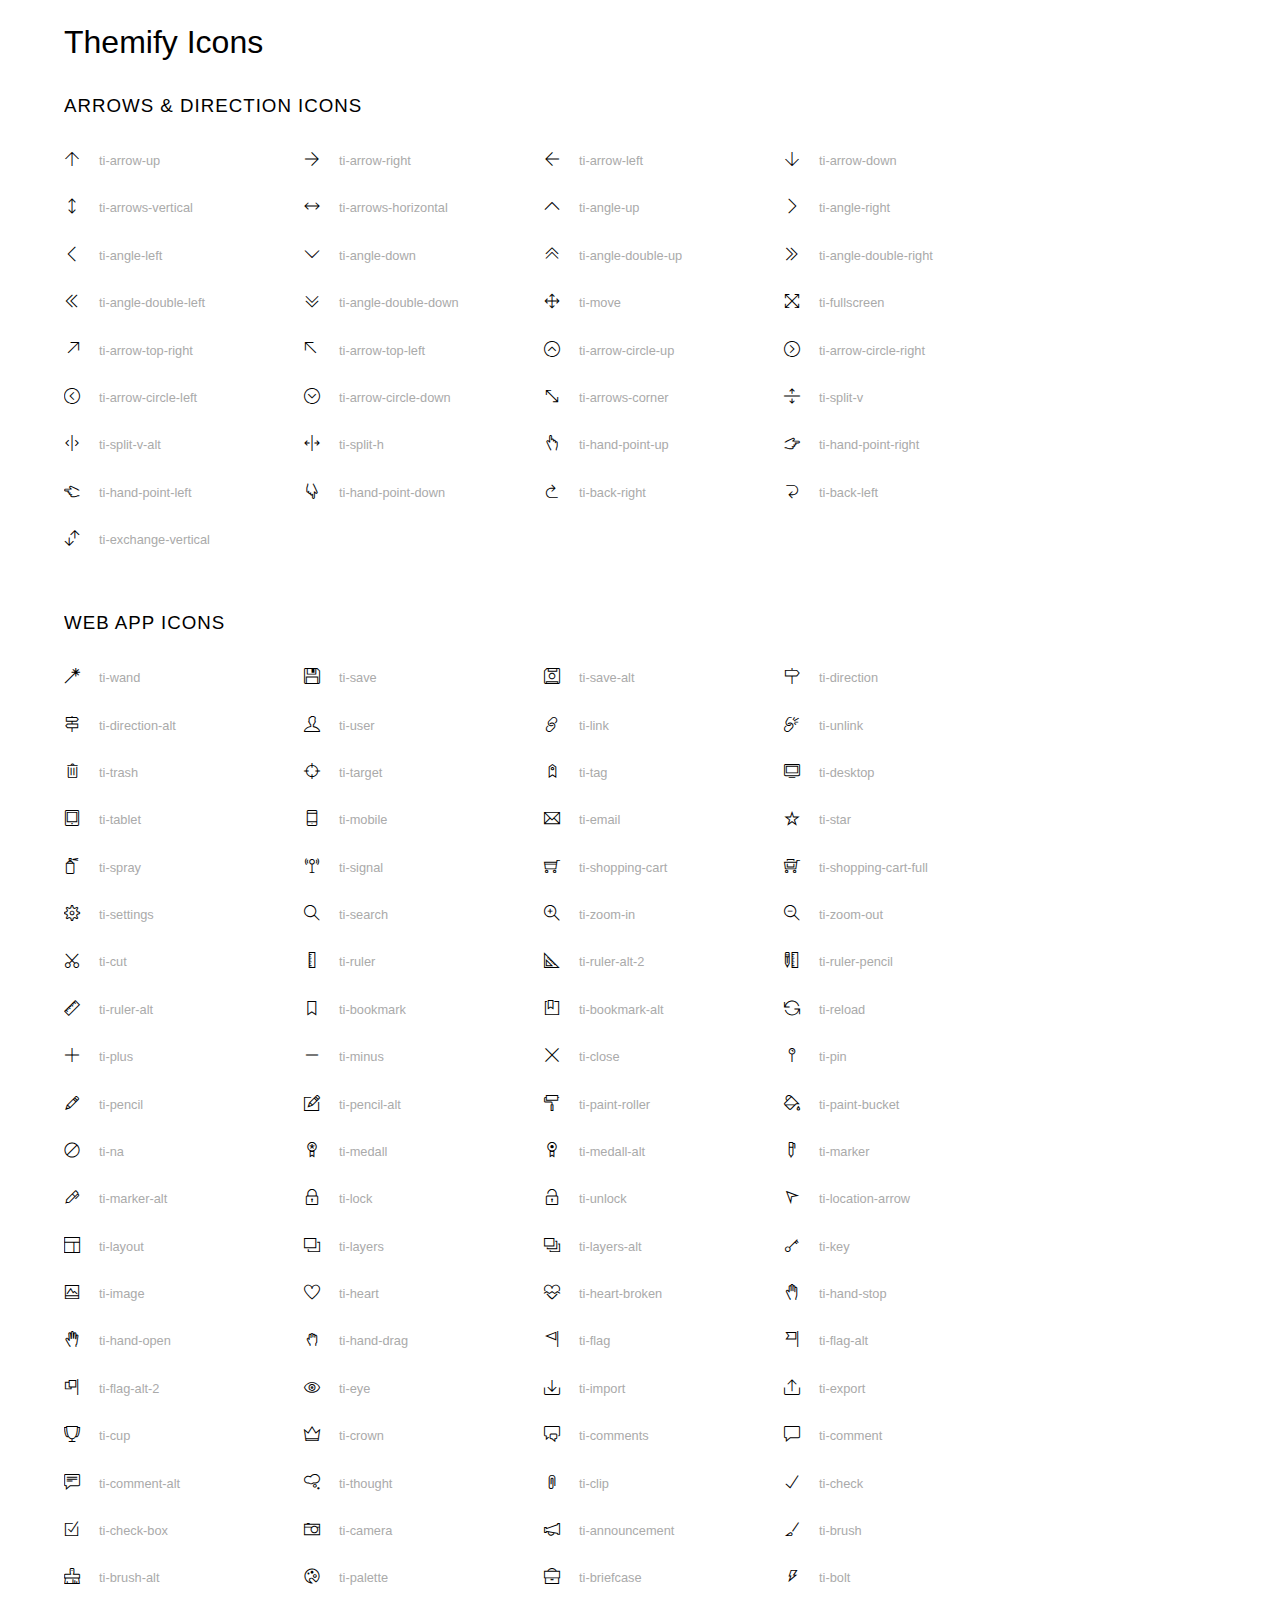
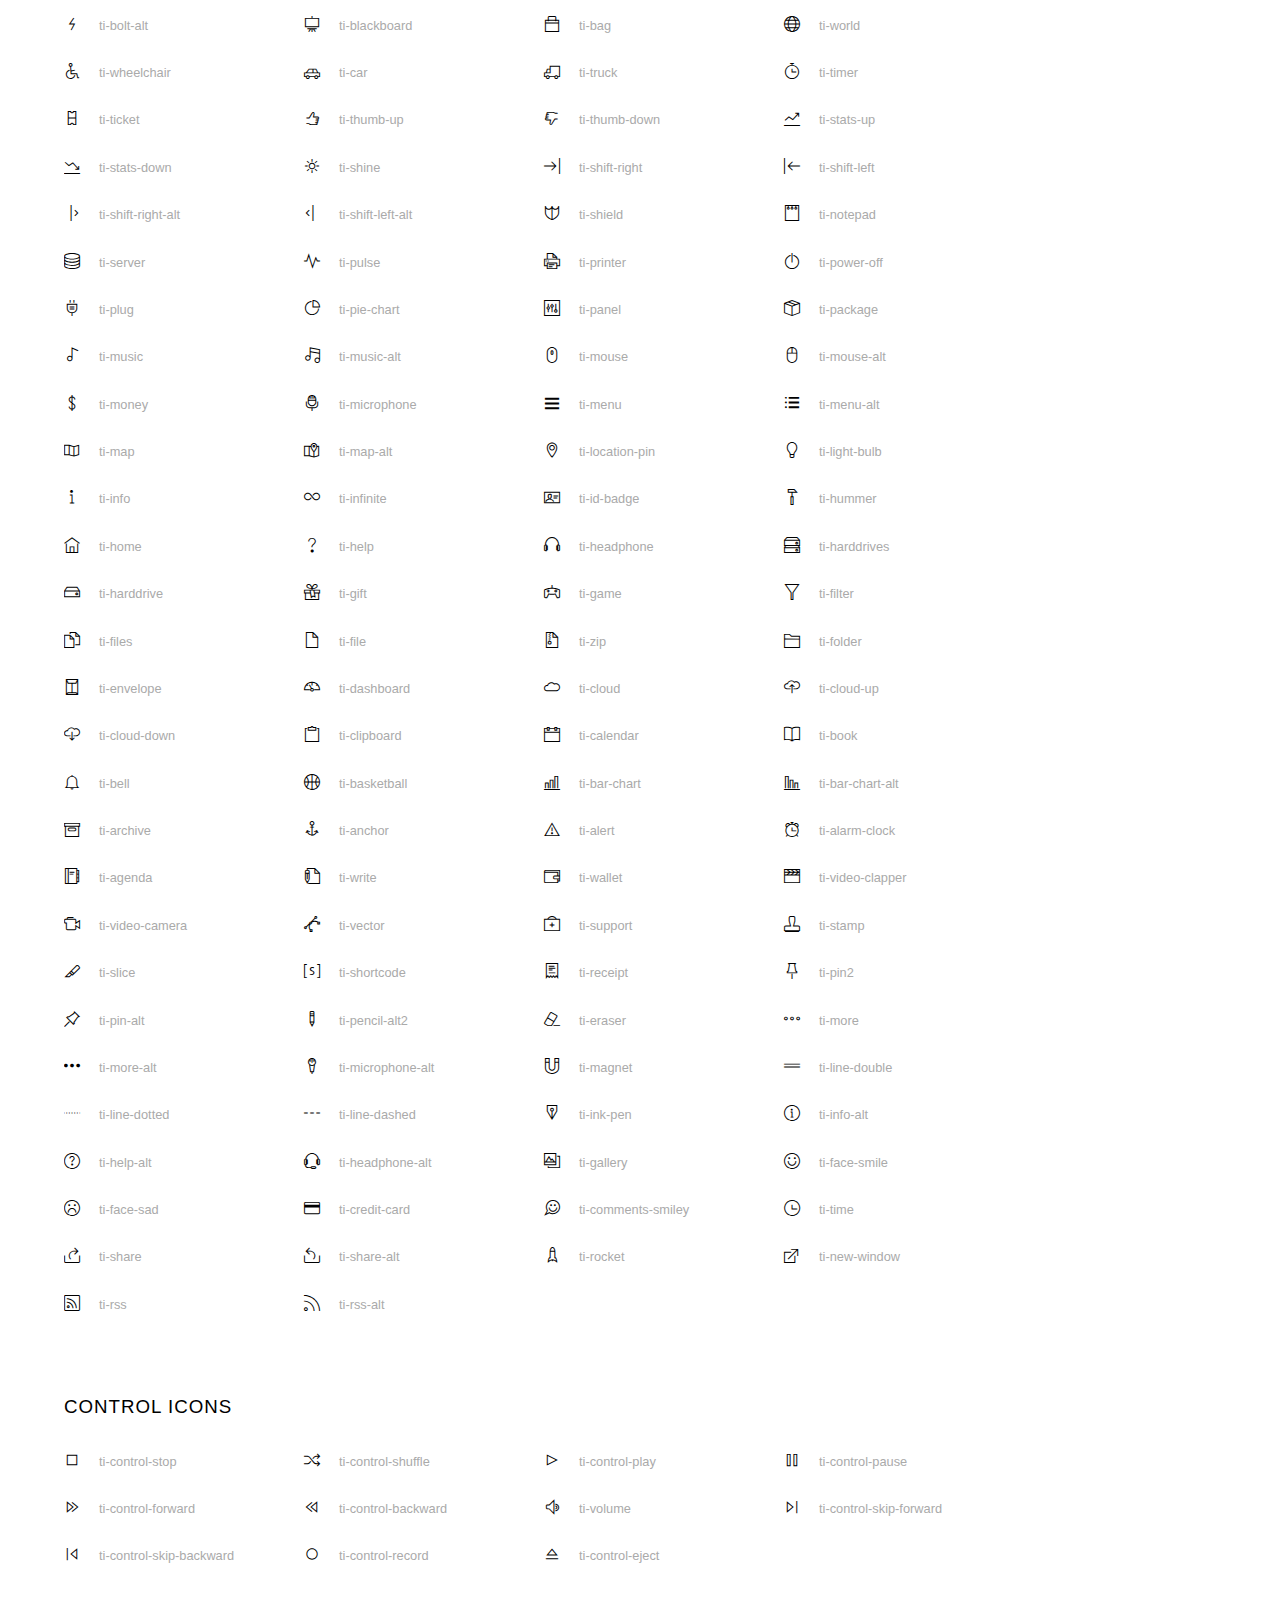
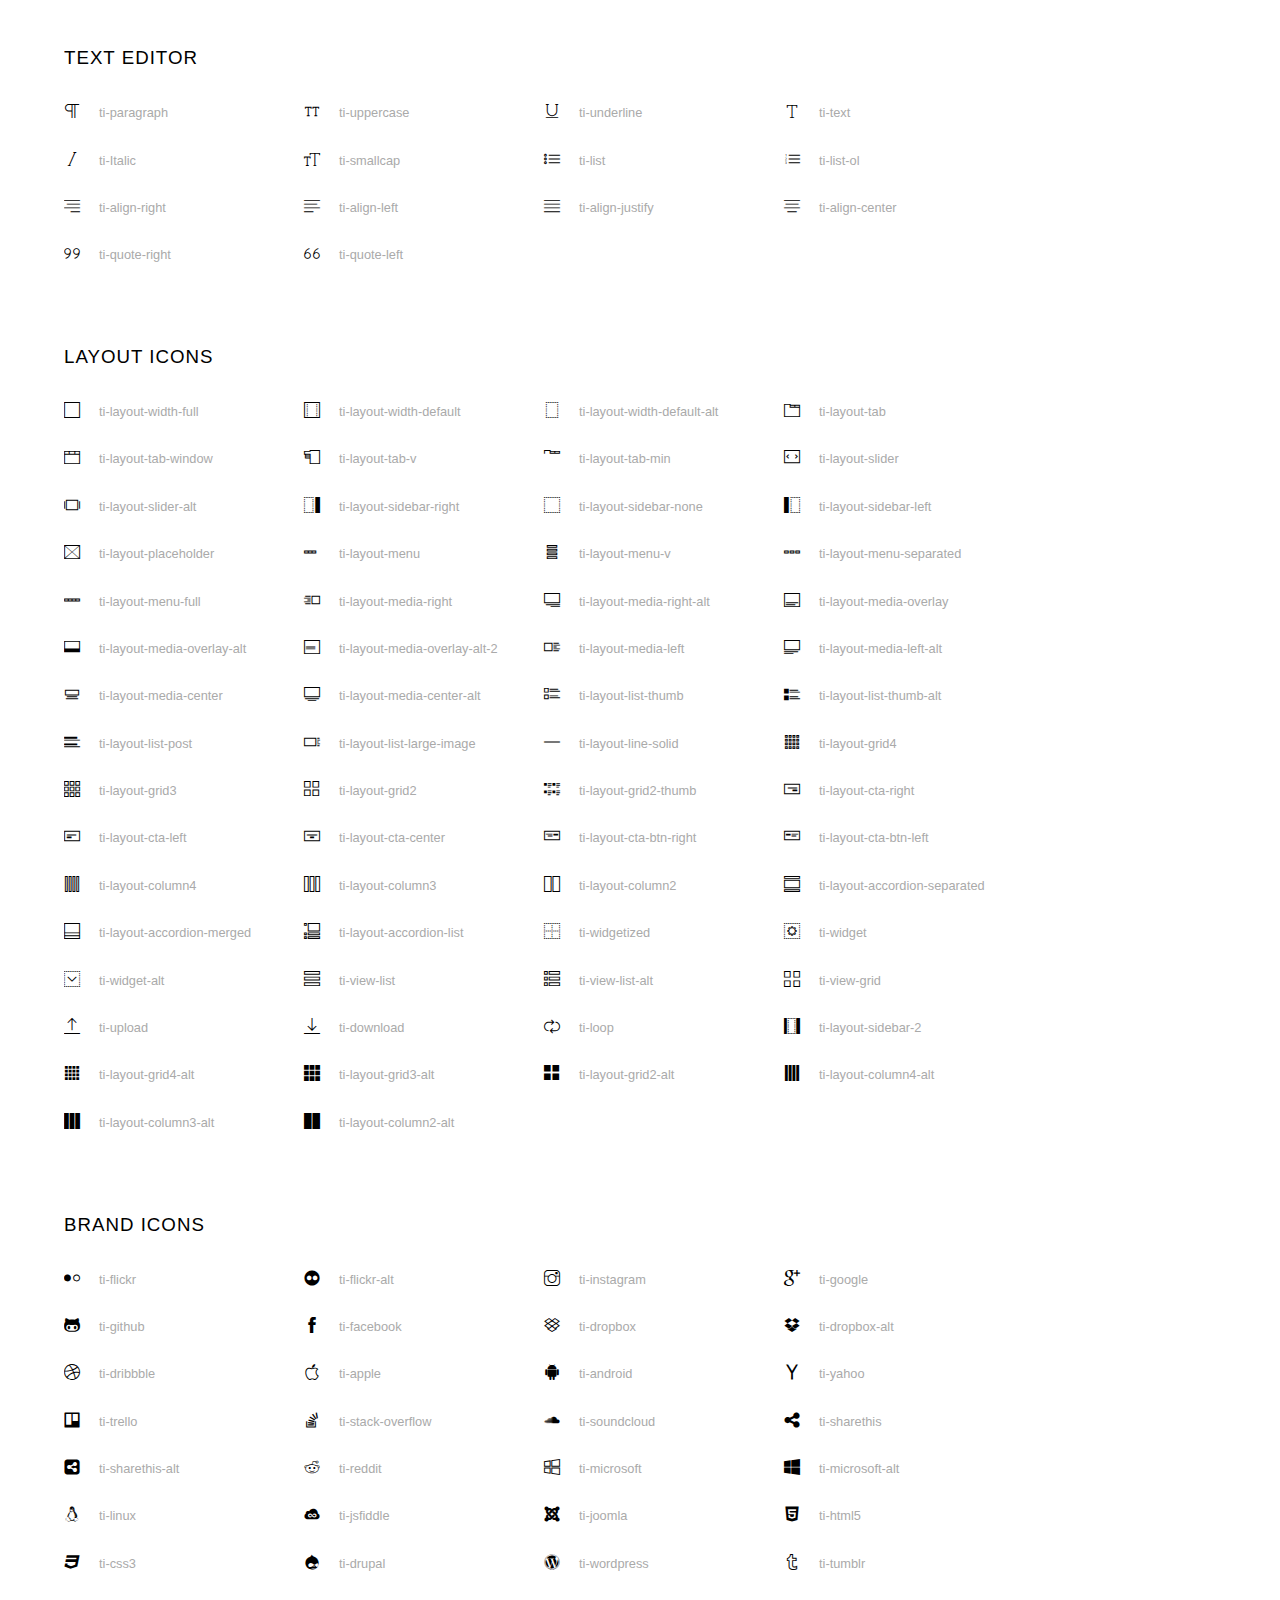
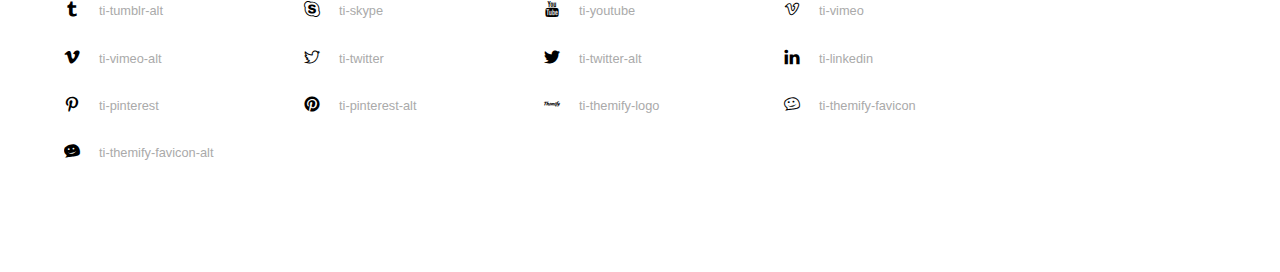
<file: Fonts/index.html>
<!doctype html>
<html>
<head>
	<meta charset="utf-8">
	<title>Themify Icon Font</title>
	<meta name="viewport" content="width=device-width">
	<link rel="stylesheet" href="demo-files/demo.css">
	<link rel="stylesheet" href="themify-icons.css">
	<!--[if lt IE 8]><!-->
	<link rel="stylesheet" href="ie7/ie7.css">
	<!--<![endif]-->
</head>
<body>
	<h1>Themify Icons</h1>

	<div class="icon-section">

		<div class="icon-section">
			<h3>Arrows &amp; Direction Icons </h3>

			<div class="icon-container">
				<span class="ti-arrow-up"></span><span class="icon-name"> ti-arrow-up</span>
			</div>
			<div class="icon-container">
				<span class="ti-arrow-right"></span><span class="icon-name"> ti-arrow-right</span>
			</div>
			<div class="icon-container">
				<span class="ti-arrow-left"></span><span class="icon-name"> ti-arrow-left</span>
			</div>
			<div class="icon-container">
				<span class="ti-arrow-down"></span><span class="icon-name"> ti-arrow-down</span>
			</div>
			<div class="icon-container">
				<span class="ti-arrows-vertical"></span><span class="icon-name"> ti-arrows-vertical</span>
			</div>
			<div class="icon-container">
				<span class="ti-arrows-horizontal"></span><span class="icon-name"> ti-arrows-horizontal</span>
			</div>
			<div class="icon-container">
				<span class="ti-angle-up"></span><span class="icon-name"> ti-angle-up</span>
			</div>
			<div class="icon-container">
				<span class="ti-angle-right"></span><span class="icon-name"> ti-angle-right</span>
			</div>
			<div class="icon-container">
				<span class="ti-angle-left"></span><span class="icon-name"> ti-angle-left</span>
			</div>
			<div class="icon-container">
				<span class="ti-angle-down"></span><span class="icon-name"> ti-angle-down</span>
			</div>	
			<div class="icon-container">
				<span class="ti-angle-double-up"></span><span class="icon-name"> ti-angle-double-up</span>
			</div>
			<div class="icon-container">
				<span class="ti-angle-double-right"></span><span class="icon-name"> ti-angle-double-right</span>
			</div>
			<div class="icon-container">
				<span class="ti-angle-double-left"></span><span class="icon-name"> ti-angle-double-left</span>
			</div>
			<div class="icon-container">
				<span class="ti-angle-double-down"></span><span class="icon-name"> ti-angle-double-down</span>
			</div>					
			<div class="icon-container">
				<span class="ti-move"></span><span class="icon-name"> ti-move</span>
			</div>
			<div class="icon-container">
				<span class="ti-fullscreen"></span><span class="icon-name"> ti-fullscreen</span>
			</div>
			<div class="icon-container">
				<span class="ti-arrow-top-right"></span><span class="icon-name"> ti-arrow-top-right</span>
			</div>
			<div class="icon-container">
				<span class="ti-arrow-top-left"></span><span class="icon-name"> ti-arrow-top-left</span>
			</div>
			<div class="icon-container">
				<span class="ti-arrow-circle-up"></span><span class="icon-name"> ti-arrow-circle-up</span>
			</div>
			<div class="icon-container">
				<span class="ti-arrow-circle-right"></span><span class="icon-name"> ti-arrow-circle-right</span>
			</div>
			<div class="icon-container">
				<span class="ti-arrow-circle-left"></span><span class="icon-name"> ti-arrow-circle-left</span>
			</div>
			<div class="icon-container">
				<span class="ti-arrow-circle-down"></span><span class="icon-name"> ti-arrow-circle-down</span>
			</div>
			<div class="icon-container">
				<span class="ti-arrows-corner"></span><span class="icon-name"> ti-arrows-corner</span>
			</div>
			<div class="icon-container">
				<span class="ti-split-v"></span><span class="icon-name"> ti-split-v</span>
			</div>

			<div class="icon-container">
				<span class="ti-split-v-alt"></span><span class="icon-name"> ti-split-v-alt</span>
			</div>
			<div class="icon-container">
				<span class="ti-split-h"></span><span class="icon-name"> ti-split-h</span>
			</div>
			<div class="icon-container">
				<span class="ti-hand-point-up"></span><span class="icon-name"> ti-hand-point-up</span>
			</div>
			<div class="icon-container">
				<span class="ti-hand-point-right"></span><span class="icon-name"> ti-hand-point-right</span>
			</div>
			<div class="icon-container">
				<span class="ti-hand-point-left"></span><span class="icon-name"> ti-hand-point-left</span>
			</div>
			<div class="icon-container">
				<span class="ti-hand-point-down"></span><span class="icon-name"> ti-hand-point-down</span>
			</div>
			<div class="icon-container">
				<span class="ti-back-right"></span><span class="icon-name"> ti-back-right</span>
			</div>
			<div class="icon-container">
				<span class="ti-back-left"></span><span class="icon-name"> ti-back-left</span>
			</div>
			<div class="icon-container">
				<span class="ti-exchange-vertical"></span><span class="icon-name"> ti-exchange-vertical</span>
			</div>

		</div> <!-- Arrows Icons -->



		<h3>Web App Icons</h3>
		
		<div class="icon-section">

			<div class="icon-container">
				<span class="ti-wand"></span><span class="icon-name"> ti-wand</span>
			</div>
			<div class="icon-container">
				<span class="ti-save"></span><span class="icon-name"> ti-save</span>
			</div>
			<div class="icon-container">
				<span class="ti-save-alt"></span><span class="icon-name"> ti-save-alt</span>
			</div>

			<div class="icon-container">
				<span class="ti-direction"></span><span class="icon-name"> ti-direction</span>
			</div>
			<div class="icon-container">
				<span class="ti-direction-alt"></span><span class="icon-name"> ti-direction-alt</span>
			</div>
			<div class="icon-container">
				<span class="ti-user"></span><span class="icon-name"> ti-user</span>
			</div>
			<div class="icon-container">
				<span class="ti-link"></span><span class="icon-name"> ti-link</span>
			</div>
			<div class="icon-container">
				<span class="ti-unlink"></span><span class="icon-name"> ti-unlink</span>
			</div>
			<div class="icon-container">
				<span class="ti-trash"></span><span class="icon-name"> ti-trash</span>
			</div>
			<div class="icon-container">
				<span class="ti-target"></span><span class="icon-name"> ti-target</span>
			</div>
			<div class="icon-container">
				<span class="ti-tag"></span><span class="icon-name"> ti-tag</span>
			</div>
			<div class="icon-container">
				<span class="ti-desktop"></span><span class="icon-name"> ti-desktop</span>
			</div>
			<div class="icon-container">
				<span class="ti-tablet"></span><span class="icon-name"> ti-tablet</span>
			</div>
			<div class="icon-container">
				<span class="ti-mobile"></span><span class="icon-name"> ti-mobile</span>
			</div>
			<div class="icon-container">
				<span class="ti-email"></span><span class="icon-name"> ti-email</span>
			</div>	
			<div class="icon-container">
				<span class="ti-star"></span><span class="icon-name"> ti-star</span>
			</div>
			<div class="icon-container">
				<span class="ti-spray"></span><span class="icon-name"> ti-spray</span>
			</div>
			<div class="icon-container">
				<span class="ti-signal"></span><span class="icon-name"> ti-signal</span>
			</div>
			<div class="icon-container">
				<span class="ti-shopping-cart"></span><span class="icon-name"> ti-shopping-cart</span>
			</div>
			<div class="icon-container">
				<span class="ti-shopping-cart-full"></span><span class="icon-name"> ti-shopping-cart-full</span>
			</div>
			<div class="icon-container">
				<span class="ti-settings"></span><span class="icon-name"> ti-settings</span>
			</div>
			<div class="icon-container">
				<span class="ti-search"></span><span class="icon-name"> ti-search</span>
			</div>
			<div class="icon-container">
				<span class="ti-zoom-in"></span><span class="icon-name"> ti-zoom-in</span>
			</div>
			<div class="icon-container">
				<span class="ti-zoom-out"></span><span class="icon-name"> ti-zoom-out</span>
			</div>
			<div class="icon-container">
				<span class="ti-cut"></span><span class="icon-name"> ti-cut</span>
			</div>
			<div class="icon-container">
				<span class="ti-ruler"></span><span class="icon-name"> ti-ruler</span>
			</div>
			<div class="icon-container">
				<span class="ti-ruler-alt-2"></span><span class="icon-name"> ti-ruler-alt-2</span>
			</div>			
			<div class="icon-container">
				<span class="ti-ruler-pencil"></span><span class="icon-name"> ti-ruler-pencil</span>
			</div>
			<div class="icon-container">
				<span class="ti-ruler-alt"></span><span class="icon-name"> ti-ruler-alt</span>
			</div>
			<div class="icon-container">
				<span class="ti-bookmark"></span><span class="icon-name"> ti-bookmark</span>
			</div>
			<div class="icon-container">
				<span class="ti-bookmark-alt"></span><span class="icon-name"> ti-bookmark-alt</span>
			</div>
			<div class="icon-container">
				<span class="ti-reload"></span><span class="icon-name"> ti-reload</span>
			</div>
			<div class="icon-container">
				<span class="ti-plus"></span><span class="icon-name"> ti-plus</span>
			</div>
			<div class="icon-container">
				<span class="ti-minus"></span><span class="icon-name"> ti-minus</span>
			</div>
			<div class="icon-container">
				<span class="ti-close"></span><span class="icon-name"> ti-close</span>
			</div>			
			<div class="icon-container">
				<span class="ti-pin"></span><span class="icon-name"> ti-pin</span>
			</div>
			<div class="icon-container">
				<span class="ti-pencil"></span><span class="icon-name"> ti-pencil</span>
			</div>
					
		  	<div class="icon-container">
				<span class="ti-pencil-alt"></span><span class="icon-name"> ti-pencil-alt</span>
			</div>
			<div class="icon-container">
				<span class="ti-paint-roller"></span><span class="icon-name"> ti-paint-roller</span>
			</div>
			<div class="icon-container">
				<span class="ti-paint-bucket"></span><span class="icon-name"> ti-paint-bucket</span>
			</div>
			<div class="icon-container">
				<span class="ti-na"></span><span class="icon-name"> ti-na</span>
			</div>
			<div class="icon-container">
				<span class="ti-medall"></span><span class="icon-name"> ti-medall</span>
			</div>
			<div class="icon-container">
				<span class="ti-medall-alt"></span><span class="icon-name"> ti-medall-alt</span>
			</div>
			<div class="icon-container">
				<span class="ti-marker"></span><span class="icon-name"> ti-marker</span>
			</div>
			<div class="icon-container">
				<span class="ti-marker-alt"></span><span class="icon-name"> ti-marker-alt</span>
			</div>

			<div class="icon-container">
				<span class="ti-lock"></span><span class="icon-name"> ti-lock</span>
			</div>
			<div class="icon-container">
				<span class="ti-unlock"></span><span class="icon-name"> ti-unlock</span>
			</div>
			<div class="icon-container">
				<span class="ti-location-arrow"></span><span class="icon-name"> ti-location-arrow</span>
			</div>
			<div class="icon-container">
				<span class="ti-layout"></span><span class="icon-name"> ti-layout</span>
			</div>
			<div class="icon-container">
				<span class="ti-layers"></span><span class="icon-name"> ti-layers</span>
			</div>
			<div class="icon-container">
				<span class="ti-layers-alt"></span><span class="icon-name"> ti-layers-alt</span>
			</div>
			<div class="icon-container">
				<span class="ti-key"></span><span class="icon-name"> ti-key</span>
			</div>
			<div class="icon-container">
				<span class="ti-image"></span><span class="icon-name"> ti-image</span>
			</div>
			<div class="icon-container">
				<span class="ti-heart"></span><span class="icon-name"> ti-heart</span>
			</div>
			<div class="icon-container">
				<span class="ti-heart-broken"></span><span class="icon-name"> ti-heart-broken</span>
			</div>
			<div class="icon-container">
				<span class="ti-hand-stop"></span><span class="icon-name"> ti-hand-stop</span>
			</div>
			<div class="icon-container">
				<span class="ti-hand-open"></span><span class="icon-name"> ti-hand-open</span>
			</div>
			<div class="icon-container">
				<span class="ti-hand-drag"></span><span class="icon-name"> ti-hand-drag</span>
			</div>
			<div class="icon-container">
				<span class="ti-flag"></span><span class="icon-name"> ti-flag</span>
			</div>
			<div class="icon-container">
				<span class="ti-flag-alt"></span><span class="icon-name"> ti-flag-alt</span>
			</div>
			<div class="icon-container">
				<span class="ti-flag-alt-2"></span><span class="icon-name"> ti-flag-alt-2</span>
			</div>
			<div class="icon-container">
				<span class="ti-eye"></span><span class="icon-name"> ti-eye</span>
			</div>
			<div class="icon-container">
				<span class="ti-import"></span><span class="icon-name"> ti-import</span>
			</div>			
			<div class="icon-container">
				<span class="ti-export"></span><span class="icon-name"> ti-export</span>
			</div>
			<div class="icon-container">
				<span class="ti-cup"></span><span class="icon-name"> ti-cup</span>
			</div>
			<div class="icon-container">
				<span class="ti-crown"></span><span class="icon-name"> ti-crown</span>
			</div>
			<div class="icon-container">
				<span class="ti-comments"></span><span class="icon-name"> ti-comments</span>
			</div>
			<div class="icon-container">
				<span class="ti-comment"></span><span class="icon-name"> ti-comment</span>
			</div>
			<div class="icon-container">
				<span class="ti-comment-alt"></span><span class="icon-name"> ti-comment-alt</span>
			</div>
			<div class="icon-container">
				<span class="ti-thought"></span><span class="icon-name"> ti-thought</span>
			</div>			
			<div class="icon-container">
				<span class="ti-clip"></span><span class="icon-name"> ti-clip</span>
			</div>

			<div class="icon-container">
				<span class="ti-check"></span><span class="icon-name"> ti-check</span>
			</div>
			<div class="icon-container">
				<span class="ti-check-box"></span><span class="icon-name"> ti-check-box</span>
			</div>
			<div class="icon-container">
				<span class="ti-camera"></span><span class="icon-name"> ti-camera</span>
			</div>
			<div class="icon-container">
				<span class="ti-announcement"></span><span class="icon-name"> ti-announcement</span>
			</div>
			<div class="icon-container">
				<span class="ti-brush"></span><span class="icon-name"> ti-brush</span>
			</div>
			<div class="icon-container">
				<span class="ti-brush-alt"></span><span class="icon-name"> ti-brush-alt</span>
			</div>
			<div class="icon-container">
				<span class="ti-palette"></span><span class="icon-name"> ti-palette</span>
			</div>			
			<div class="icon-container">
				<span class="ti-briefcase"></span><span class="icon-name"> ti-briefcase</span>
			</div>
			<div class="icon-container">
				<span class="ti-bolt"></span><span class="icon-name"> ti-bolt</span>
			</div>
			<div class="icon-container">
				<span class="ti-bolt-alt"></span><span class="icon-name"> ti-bolt-alt</span>
			</div>
			<div class="icon-container">
				<span class="ti-blackboard"></span><span class="icon-name"> ti-blackboard</span>
			</div>
			<div class="icon-container">
				<span class="ti-bag"></span><span class="icon-name"> ti-bag</span>
			</div>
			<div class="icon-container">
				<span class="ti-world"></span><span class="icon-name"> ti-world</span>
			</div>
			<div class="icon-container">
				<span class="ti-wheelchair"></span><span class="icon-name"> ti-wheelchair</span>
			</div>
			<div class="icon-container">
				<span class="ti-car"></span><span class="icon-name"> ti-car</span>
			</div>
			<div class="icon-container">
				<span class="ti-truck"></span><span class="icon-name"> ti-truck</span>
			</div>
			<div class="icon-container">
				<span class="ti-timer"></span><span class="icon-name"> ti-timer</span>
			</div>
			<div class="icon-container">
				<span class="ti-ticket"></span><span class="icon-name"> ti-ticket</span>
			</div>
			<div class="icon-container">
				<span class="ti-thumb-up"></span><span class="icon-name"> ti-thumb-up</span>
			</div>
			<div class="icon-container">
				<span class="ti-thumb-down"></span><span class="icon-name"> ti-thumb-down</span>
			</div>

			<div class="icon-container">
				<span class="ti-stats-up"></span><span class="icon-name"> ti-stats-up</span>
			</div>
			<div class="icon-container">
				<span class="ti-stats-down"></span><span class="icon-name"> ti-stats-down</span>
			</div>
			<div class="icon-container">
				<span class="ti-shine"></span><span class="icon-name"> ti-shine</span>
			</div>
			<div class="icon-container">
				<span class="ti-shift-right"></span><span class="icon-name"> ti-shift-right</span>
			</div>
			<div class="icon-container">
				<span class="ti-shift-left"></span><span class="icon-name"> ti-shift-left</span>
			</div>

			<div class="icon-container">
				<span class="ti-shift-right-alt"></span><span class="icon-name"> ti-shift-right-alt</span>
			</div>
			<div class="icon-container">
				<span class="ti-shift-left-alt"></span><span class="icon-name"> ti-shift-left-alt</span>
			</div>
			<div class="icon-container">
				<span class="ti-shield"></span><span class="icon-name"> ti-shield</span>
			</div>
			<div class="icon-container">
				<span class="ti-notepad"></span><span class="icon-name"> ti-notepad</span>
			</div>
			<div class="icon-container">
				<span class="ti-server"></span><span class="icon-name"> ti-server</span>
			</div>

			<div class="icon-container">
				<span class="ti-pulse"></span><span class="icon-name"> ti-pulse</span>
			</div>
			<div class="icon-container">
				<span class="ti-printer"></span><span class="icon-name"> ti-printer</span>
			</div>
			<div class="icon-container">
				<span class="ti-power-off"></span><span class="icon-name"> ti-power-off</span>
			</div>
			<div class="icon-container">
				<span class="ti-plug"></span><span class="icon-name"> ti-plug</span>
			</div>
			<div class="icon-container">
				<span class="ti-pie-chart"></span><span class="icon-name"> ti-pie-chart</span>
			</div>

			<div class="icon-container">
				<span class="ti-panel"></span><span class="icon-name"> ti-panel</span>
			</div>
			<div class="icon-container">
				<span class="ti-package"></span><span class="icon-name"> ti-package</span>
			</div>
			<div class="icon-container">
				<span class="ti-music"></span><span class="icon-name"> ti-music</span>
			</div>
			<div class="icon-container">
				<span class="ti-music-alt"></span><span class="icon-name"> ti-music-alt</span>
			</div>
			<div class="icon-container">
				<span class="ti-mouse"></span><span class="icon-name"> ti-mouse</span>
			</div>
			<div class="icon-container">
				<span class="ti-mouse-alt"></span><span class="icon-name"> ti-mouse-alt</span>
			</div>
			<div class="icon-container">
				<span class="ti-money"></span><span class="icon-name"> ti-money</span>
			</div>
			<div class="icon-container">
				<span class="ti-microphone"></span><span class="icon-name"> ti-microphone</span>
			</div>
			<div class="icon-container">
				<span class="ti-menu"></span><span class="icon-name"> ti-menu</span>
			</div>
			<div class="icon-container">
				<span class="ti-menu-alt"></span><span class="icon-name"> ti-menu-alt</span>
			</div>
			<div class="icon-container">
				<span class="ti-map"></span><span class="icon-name"> ti-map</span>
			</div>
			<div class="icon-container">
				<span class="ti-map-alt"></span><span class="icon-name"> ti-map-alt</span>
			</div>

			<div class="icon-container">
				<span class="ti-location-pin"></span><span class="icon-name"> ti-location-pin</span>
			</div>

			<div class="icon-container">
				<span class="ti-light-bulb"></span><span class="icon-name"> ti-light-bulb</span>
			</div>
			<div class="icon-container">
				<span class="ti-info"></span><span class="icon-name"> ti-info</span>
			</div>
			<div class="icon-container">
				<span class="ti-infinite"></span><span class="icon-name"> ti-infinite</span>
			</div>
			<div class="icon-container">
				<span class="ti-id-badge"></span><span class="icon-name"> ti-id-badge</span>
			</div>
			<div class="icon-container">
				<span class="ti-hummer"></span><span class="icon-name"> ti-hummer</span>
			</div>
			<div class="icon-container">
				<span class="ti-home"></span><span class="icon-name"> ti-home</span>
			</div>
			<div class="icon-container">
				<span class="ti-help"></span><span class="icon-name"> ti-help</span>
			</div>
			<div class="icon-container">
				<span class="ti-headphone"></span><span class="icon-name"> ti-headphone</span>
			</div>
			<div class="icon-container">
				<span class="ti-harddrives"></span><span class="icon-name"> ti-harddrives</span>
			</div>
			<div class="icon-container">
				<span class="ti-harddrive"></span><span class="icon-name"> ti-harddrive</span>
			</div>
			<div class="icon-container">
				<span class="ti-gift"></span><span class="icon-name"> ti-gift</span>
			</div>
			<div class="icon-container">
				<span class="ti-game"></span><span class="icon-name"> ti-game</span>
			</div>
			<div class="icon-container">
				<span class="ti-filter"></span><span class="icon-name"> ti-filter</span>
			</div>
			<div class="icon-container">
				<span class="ti-files"></span><span class="icon-name"> ti-files</span>
			</div>
			<div class="icon-container">
				<span class="ti-file"></span><span class="icon-name"> ti-file</span>
			</div>
			<div class="icon-container">
				<span class="ti-zip"></span><span class="icon-name"> ti-zip</span>
			</div>
			<div class="icon-container">
				<span class="ti-folder"></span><span class="icon-name"> ti-folder</span>
			</div>			
			<div class="icon-container">
				<span class="ti-envelope"></span><span class="icon-name"> ti-envelope</span>
			</div>


			<div class="icon-container">
				<span class="ti-dashboard"></span><span class="icon-name"> ti-dashboard</span>
			</div>
			<div class="icon-container">
				<span class="ti-cloud"></span><span class="icon-name"> ti-cloud</span>
			</div>
			<div class="icon-container">
				<span class="ti-cloud-up"></span><span class="icon-name"> ti-cloud-up</span>
			</div>
			<div class="icon-container">
				<span class="ti-cloud-down"></span><span class="icon-name"> ti-cloud-down</span>
			</div>
			<div class="icon-container">
				<span class="ti-clipboard"></span><span class="icon-name"> ti-clipboard</span>
			</div>
			<div class="icon-container">
				<span class="ti-calendar"></span><span class="icon-name"> ti-calendar</span>
			</div>
			<div class="icon-container">
				<span class="ti-book"></span><span class="icon-name"> ti-book</span>
			</div>
			<div class="icon-container">
				<span class="ti-bell"></span><span class="icon-name"> ti-bell</span>
			</div>
			<div class="icon-container">
				<span class="ti-basketball"></span><span class="icon-name"> ti-basketball</span>
			</div>
			<div class="icon-container">
				<span class="ti-bar-chart"></span><span class="icon-name"> ti-bar-chart</span>
			</div>
			<div class="icon-container">
				<span class="ti-bar-chart-alt"></span><span class="icon-name"> ti-bar-chart-alt</span>
			</div>


			<div class="icon-container">
				<span class="ti-archive"></span><span class="icon-name"> ti-archive</span>
			</div>
			<div class="icon-container">
				<span class="ti-anchor"></span><span class="icon-name"> ti-anchor</span>
			</div>

			<div class="icon-container">
				<span class="ti-alert"></span><span class="icon-name"> ti-alert</span>
			</div>
			<div class="icon-container">
				<span class="ti-alarm-clock"></span><span class="icon-name"> ti-alarm-clock</span>
			</div>
			<div class="icon-container">
				<span class="ti-agenda"></span><span class="icon-name"> ti-agenda</span>
			</div>
			<div class="icon-container">
				<span class="ti-write"></span><span class="icon-name"> ti-write</span>
			</div>

			<div class="icon-container">
				<span class="ti-wallet"></span><span class="icon-name"> ti-wallet</span>
			</div>
			<div class="icon-container">
				<span class="ti-video-clapper"></span><span class="icon-name"> ti-video-clapper</span>
			</div>
			<div class="icon-container">
				<span class="ti-video-camera"></span><span class="icon-name"> ti-video-camera</span>
			</div>
			<div class="icon-container">
				<span class="ti-vector"></span><span class="icon-name"> ti-vector</span>
			</div>

			<div class="icon-container">
				<span class="ti-support"></span><span class="icon-name"> ti-support</span>
			</div>
			<div class="icon-container">
				<span class="ti-stamp"></span><span class="icon-name"> ti-stamp</span>
			</div>
			<div class="icon-container">
				<span class="ti-slice"></span><span class="icon-name"> ti-slice</span>
			</div>
			<div class="icon-container">
				<span class="ti-shortcode"></span><span class="icon-name"> ti-shortcode</span>
			</div>
			<div class="icon-container">
				<span class="ti-receipt"></span><span class="icon-name"> ti-receipt</span>
			</div>
			<div class="icon-container">
				<span class="ti-pin2"></span><span class="icon-name"> ti-pin2</span>
			</div>
			<div class="icon-container">
				<span class="ti-pin-alt"></span><span class="icon-name"> ti-pin-alt</span>
			</div>
			<div class="icon-container">
				<span class="ti-pencil-alt2"></span><span class="icon-name"> ti-pencil-alt2</span>
			</div>
			<div class="icon-container">
				<span class="ti-eraser"></span><span class="icon-name"> ti-eraser</span>
			</div>			
			<div class="icon-container">
				<span class="ti-more"></span><span class="icon-name"> ti-more</span>
			</div>
			<div class="icon-container">
				<span class="ti-more-alt"></span><span class="icon-name"> ti-more-alt</span>
			</div>
			<div class="icon-container">
				<span class="ti-microphone-alt"></span><span class="icon-name"> ti-microphone-alt</span>
			</div>
			<div class="icon-container">
				<span class="ti-magnet"></span><span class="icon-name"> ti-magnet</span>
			</div>
			<div class="icon-container">
				<span class="ti-line-double"></span><span class="icon-name"> ti-line-double</span>
			</div>
			<div class="icon-container">
				<span class="ti-line-dotted"></span><span class="icon-name"> ti-line-dotted</span>
			</div>
			<div class="icon-container">
				<span class="ti-line-dashed"></span><span class="icon-name"> ti-line-dashed</span>
			</div>

			<div class="icon-container">
				<span class="ti-ink-pen"></span><span class="icon-name"> ti-ink-pen</span>
			</div>
			<div class="icon-container">
				<span class="ti-info-alt"></span><span class="icon-name"> ti-info-alt</span>
			</div>
			<div class="icon-container">
				<span class="ti-help-alt"></span><span class="icon-name"> ti-help-alt</span>
			</div>
			<div class="icon-container">
				<span class="ti-headphone-alt"></span><span class="icon-name"> ti-headphone-alt</span>
			</div>

			<div class="icon-container">
				<span class="ti-gallery"></span><span class="icon-name"> ti-gallery</span>
			</div>
			<div class="icon-container">
				<span class="ti-face-smile"></span><span class="icon-name"> ti-face-smile</span>
			</div>
			<div class="icon-container">
				<span class="ti-face-sad"></span><span class="icon-name"> ti-face-sad</span>
			</div>
			<div class="icon-container">
				<span class="ti-credit-card"></span><span class="icon-name"> ti-credit-card</span>
			</div>
			<div class="icon-container">
				<span class="ti-comments-smiley"></span><span class="icon-name"> ti-comments-smiley</span>
			</div>
			<div class="icon-container">
				<span class="ti-time"></span><span class="icon-name"> ti-time</span>
			</div>
			<div class="icon-container">
				<span class="ti-share"></span><span class="icon-name"> ti-share</span>
			</div>
			<div class="icon-container">
				<span class="ti-share-alt"></span><span class="icon-name"> ti-share-alt</span>
			</div>
			<div class="icon-container">
				<span class="ti-rocket"></span><span class="icon-name"> ti-rocket</span>
			</div>

			<div class="icon-container">
				<span class="ti-new-window"></span><span class="icon-name"> ti-new-window</span>
			</div>

			<div class="icon-container">
				<span class="ti-rss"></span><span class="icon-name"> ti-rss</span>
			</div>

			<div class="icon-container">
				<span class="ti-rss-alt"></span><span class="icon-name"> ti-rss-alt</span>
			</div>
			
		</div><!-- Web App Icons -->


		<div class="icon-section">
			<h3>Control Icons</h3>
			<div class="icon-container">
				<span class="ti-control-stop"></span><span class="icon-name"> ti-control-stop</span>
			</div>
			<div class="icon-container">
				<span class="ti-control-shuffle"></span><span class="icon-name"> ti-control-shuffle</span>
			</div>
			<div class="icon-container">
				<span class="ti-control-play"></span><span class="icon-name"> ti-control-play</span>
			</div>
			<div class="icon-container">
				<span class="ti-control-pause"></span><span class="icon-name"> ti-control-pause</span>
			</div>
			<div class="icon-container">
				<span class="ti-control-forward"></span><span class="icon-name"> ti-control-forward</span>
			</div>
			<div class="icon-container">
				<span class="ti-control-backward"></span><span class="icon-name"> ti-control-backward</span>
			</div>	
			<div class="icon-container">
				<span class="ti-volume"></span><span class="icon-name"> ti-volume</span>
			</div>
			<div class="icon-container">
				<span class="ti-control-skip-forward"></span><span class="icon-name"> ti-control-skip-forward</span>
			</div>
			<div class="icon-container">
				<span class="ti-control-skip-backward"></span><span class="icon-name"> ti-control-skip-backward</span>
			</div>
			<div class="icon-container">
				<span class="ti-control-record"></span><span class="icon-name"> ti-control-record</span>
			</div>
			<div class="icon-container">
				<span class="ti-control-eject"></span><span class="icon-name"> ti-control-eject</span>
			</div>			
		</div> <!-- Control Icons -->


		<div class="icon-section">
			<h3>Text Editor</h3>

			<div class="icon-container">
				<span class="ti-paragraph"></span><span class="icon-name"> ti-paragraph</span>
			</div>
			<div class="icon-container">
				<span class="ti-uppercase"></span><span class="icon-name"> ti-uppercase</span>
			</div>

			<div class="icon-container">
				<span class="ti-underline"></span><span class="icon-name"> ti-underline</span>
			</div>
			<div class="icon-container">
				<span class="ti-text"></span><span class="icon-name"> ti-text</span>
			</div>
			<div class="icon-container">
				<span class="ti-Italic"></span><span class="icon-name"> ti-Italic</span>
			</div>
			<div class="icon-container">
				<span class="ti-smallcap"></span><span class="icon-name"> ti-smallcap</span>
			</div>
			<div class="icon-container">
				<span class="ti-list"></span><span class="icon-name"> ti-list</span>
			</div>
			<div class="icon-container">
				<span class="ti-list-ol"></span><span class="icon-name"> ti-list-ol</span>
			</div>
			<div class="icon-container">
				<span class="ti-align-right"></span><span class="icon-name"> ti-align-right</span>
			</div>
			<div class="icon-container">
				<span class="ti-align-left"></span><span class="icon-name"> ti-align-left</span>
			</div>
			<div class="icon-container">
				<span class="ti-align-justify"></span><span class="icon-name"> ti-align-justify</span>
			</div>
			<div class="icon-container">
				<span class="ti-align-center"></span><span class="icon-name"> ti-align-center</span>
			</div>
			<div class="icon-container">
				<span class="ti-quote-right"></span><span class="icon-name"> ti-quote-right</span>
			</div>
			<div class="icon-container">
				<span class="ti-quote-left"></span><span class="icon-name"> ti-quote-left</span>
			</div>

		</div> <!-- Text Editor -->



		<div class="icon-section">
			<h3>Layout Icons</h3>
			<div class="icon-container">
				<span class="ti-layout-width-full"></span><span class="icon-name"> ti-layout-width-full</span>
			</div>
			<div class="icon-container">
				<span class="ti-layout-width-default"></span><span class="icon-name"> ti-layout-width-default</span>
			</div>
			<div class="icon-container">
				<span class="ti-layout-width-default-alt"></span><span class="icon-name"> ti-layout-width-default-alt</span>
			</div>
			<div class="icon-container">
				<span class="ti-layout-tab"></span><span class="icon-name"> ti-layout-tab</span>
			</div>
			<div class="icon-container">
				<span class="ti-layout-tab-window"></span><span class="icon-name"> ti-layout-tab-window</span>
			</div>
			<div class="icon-container">
				<span class="ti-layout-tab-v"></span><span class="icon-name"> ti-layout-tab-v</span>
			</div>
			<div class="icon-container">
				<span class="ti-layout-tab-min"></span><span class="icon-name"> ti-layout-tab-min</span>
			</div>
			<div class="icon-container">
				<span class="ti-layout-slider"></span><span class="icon-name"> ti-layout-slider</span>
			</div>
			<div class="icon-container">
				<span class="ti-layout-slider-alt"></span><span class="icon-name"> ti-layout-slider-alt</span>
			</div>
			<div class="icon-container">
				<span class="ti-layout-sidebar-right"></span><span class="icon-name"> ti-layout-sidebar-right</span>
			</div>
			<div class="icon-container">
				<span class="ti-layout-sidebar-none"></span><span class="icon-name"> ti-layout-sidebar-none</span>
			</div>
			<div class="icon-container">
				<span class="ti-layout-sidebar-left"></span><span class="icon-name"> ti-layout-sidebar-left</span>
			</div>
			<div class="icon-container">
				<span class="ti-layout-placeholder"></span><span class="icon-name"> ti-layout-placeholder</span>
			</div>
			<div class="icon-container">
				<span class="ti-layout-menu"></span><span class="icon-name"> ti-layout-menu</span>
			</div>
			<div class="icon-container">
				<span class="ti-layout-menu-v"></span><span class="icon-name"> ti-layout-menu-v</span>
			</div>
			<div class="icon-container">
				<span class="ti-layout-menu-separated"></span><span class="icon-name"> ti-layout-menu-separated</span>
			</div>
			<div class="icon-container">
				<span class="ti-layout-menu-full"></span><span class="icon-name"> ti-layout-menu-full</span>
			</div>
			<div class="icon-container">
				<span class="ti-layout-media-right"></span><span class="icon-name"> ti-layout-media-right</span>
			</div>
			<div class="icon-container">
				<span class="ti-layout-media-right-alt"></span><span class="icon-name"> ti-layout-media-right-alt</span>
			</div>
			<div class="icon-container">
				<span class="ti-layout-media-overlay"></span><span class="icon-name"> ti-layout-media-overlay</span>
			</div>
			<div class="icon-container">
				<span class="ti-layout-media-overlay-alt"></span><span class="icon-name"> ti-layout-media-overlay-alt</span>
			</div>
			<div class="icon-container">
				<span class="ti-layout-media-overlay-alt-2"></span><span class="icon-name"> ti-layout-media-overlay-alt-2</span>
			</div>
			<div class="icon-container">
				<span class="ti-layout-media-left"></span><span class="icon-name"> ti-layout-media-left</span>
			</div>
			<div class="icon-container">
				<span class="ti-layout-media-left-alt"></span><span class="icon-name"> ti-layout-media-left-alt</span>
			</div>
			<div class="icon-container">
				<span class="ti-layout-media-center"></span><span class="icon-name"> ti-layout-media-center</span>
			</div>
			<div class="icon-container">
				<span class="ti-layout-media-center-alt"></span><span class="icon-name"> ti-layout-media-center-alt</span>
			</div>
			<div class="icon-container">
				<span class="ti-layout-list-thumb"></span><span class="icon-name"> ti-layout-list-thumb</span>
			</div>
			<div class="icon-container">
				<span class="ti-layout-list-thumb-alt"></span><span class="icon-name"> ti-layout-list-thumb-alt</span>
			</div>
			<div class="icon-container">
				<span class="ti-layout-list-post"></span><span class="icon-name"> ti-layout-list-post</span>
			</div>
			<div class="icon-container">
				<span class="ti-layout-list-large-image"></span><span class="icon-name"> ti-layout-list-large-image</span>
			</div>
			<div class="icon-container">
				<span class="ti-layout-line-solid"></span><span class="icon-name"> ti-layout-line-solid</span>
			</div>
			<div class="icon-container">
				<span class="ti-layout-grid4"></span><span class="icon-name"> ti-layout-grid4</span>
			</div>
			<div class="icon-container">
				<span class="ti-layout-grid3"></span><span class="icon-name"> ti-layout-grid3</span>
			</div>
			<div class="icon-container">
				<span class="ti-layout-grid2"></span><span class="icon-name"> ti-layout-grid2</span>
			</div>
			<div class="icon-container">
				<span class="ti-layout-grid2-thumb"></span><span class="icon-name"> ti-layout-grid2-thumb</span>
			</div>
			<div class="icon-container">
				<span class="ti-layout-cta-right"></span><span class="icon-name"> ti-layout-cta-right</span>
			</div>
			<div class="icon-container">
				<span class="ti-layout-cta-left"></span><span class="icon-name"> ti-layout-cta-left</span>
			</div>
			<div class="icon-container">
				<span class="ti-layout-cta-center"></span><span class="icon-name"> ti-layout-cta-center</span>
			</div>
			<div class="icon-container">
				<span class="ti-layout-cta-btn-right"></span><span class="icon-name"> ti-layout-cta-btn-right</span>
			</div>
			<div class="icon-container">
				<span class="ti-layout-cta-btn-left"></span><span class="icon-name"> ti-layout-cta-btn-left</span>
			</div>
			<div class="icon-container">
				<span class="ti-layout-column4"></span><span class="icon-name"> ti-layout-column4</span>
			</div>
			<div class="icon-container">
				<span class="ti-layout-column3"></span><span class="icon-name"> ti-layout-column3</span>
			</div>
			<div class="icon-container">
				<span class="ti-layout-column2"></span><span class="icon-name"> ti-layout-column2</span>
			</div>
			<div class="icon-container">
				<span class="ti-layout-accordion-separated"></span><span class="icon-name"> ti-layout-accordion-separated</span>
			</div>
			<div class="icon-container">
				<span class="ti-layout-accordion-merged"></span><span class="icon-name"> ti-layout-accordion-merged</span>
			</div>
			<div class="icon-container">
				<span class="ti-layout-accordion-list"></span><span class="icon-name"> ti-layout-accordion-list</span>
			</div>
			<div class="icon-container">
				<span class="ti-widgetized"></span><span class="icon-name"> ti-widgetized</span>
			</div>
			<div class="icon-container">
				<span class="ti-widget"></span><span class="icon-name"> ti-widget</span>
			</div>
			<div class="icon-container">
				<span class="ti-widget-alt"></span><span class="icon-name"> ti-widget-alt</span>
			</div>
			<div class="icon-container">
				<span class="ti-view-list"></span><span class="icon-name"> ti-view-list</span>
			</div>
			<div class="icon-container">
				<span class="ti-view-list-alt"></span><span class="icon-name"> ti-view-list-alt</span>
			</div>
			<div class="icon-container">
				<span class="ti-view-grid"></span><span class="icon-name"> ti-view-grid</span>
			</div>
			<div class="icon-container">
				<span class="ti-upload"></span><span class="icon-name"> ti-upload</span>
			</div>
			<div class="icon-container">
				<span class="ti-download"></span><span class="icon-name"> ti-download</span>
			</div>	
			<div class="icon-container">
				<span class="ti-loop"></span><span class="icon-name"> ti-loop</span>
			</div>
			<div class="icon-container">
				<span class="ti-layout-sidebar-2"></span><span class="icon-name"> ti-layout-sidebar-2</span>
			</div>
			<div class="icon-container">
				<span class="ti-layout-grid4-alt"></span><span class="icon-name"> ti-layout-grid4-alt</span>
			</div>
			<div class="icon-container">
				<span class="ti-layout-grid3-alt"></span><span class="icon-name"> ti-layout-grid3-alt</span>
			</div>
			<div class="icon-container">
				<span class="ti-layout-grid2-alt"></span><span class="icon-name"> ti-layout-grid2-alt</span>
			</div>
			<div class="icon-container">
				<span class="ti-layout-column4-alt"></span><span class="icon-name"> ti-layout-column4-alt</span>
			</div>
			<div class="icon-container">
				<span class="ti-layout-column3-alt"></span><span class="icon-name"> ti-layout-column3-alt</span>
			</div>
			<div class="icon-container">
				<span class="ti-layout-column2-alt"></span><span class="icon-name"> ti-layout-column2-alt</span>
			</div>		


		</div> <!-- Layout Icons -->


		<div class="icon-section">
			<h3>Brand Icons</h3>

			<div class="icon-container">
				<span class="ti-flickr"></span><span class="icon-name"> ti-flickr</span>
			</div>
			<div class="icon-container">
				<span class="ti-flickr-alt"></span><span class="icon-name"> ti-flickr-alt</span>
			</div>			
			<div class="icon-container">
				<span class="ti-instagram"></span><span class="icon-name"> ti-instagram</span>
			</div>
			<div class="icon-container">
				<span class="ti-google"></span><span class="icon-name"> ti-google</span>
			</div>
			<div class="icon-container">
				<span class="ti-github"></span><span class="icon-name"> ti-github</span>
			</div>

			<div class="icon-container">
				<span class="ti-facebook"></span><span class="icon-name"> ti-facebook</span>
			</div>
			<div class="icon-container">
				<span class="ti-dropbox"></span><span class="icon-name"> ti-dropbox</span>
			</div>
			<div class="icon-container">
				<span class="ti-dropbox-alt"></span><span class="icon-name"> ti-dropbox-alt</span>
			</div>
			<div class="icon-container">
				<span class="ti-dribbble"></span><span class="icon-name"> ti-dribbble</span>
			</div>
			<div class="icon-container">
				<span class="ti-apple"></span><span class="icon-name"> ti-apple</span>
			</div>
			<div class="icon-container">
				<span class="ti-android"></span><span class="icon-name"> ti-android</span>
			</div>
			<div class="icon-container">
				<span class="ti-yahoo"></span><span class="icon-name"> ti-yahoo</span>
			</div>
			<div class="icon-container">
				<span class="ti-trello"></span><span class="icon-name"> ti-trello</span>
			</div>
			<div class="icon-container">
				<span class="ti-stack-overflow"></span><span class="icon-name"> ti-stack-overflow</span>
			</div>
			<div class="icon-container">
				<span class="ti-soundcloud"></span><span class="icon-name"> ti-soundcloud</span>
			</div>
			<div class="icon-container">
				<span class="ti-sharethis"></span><span class="icon-name"> ti-sharethis</span>
			</div>
			<div class="icon-container">
				<span class="ti-sharethis-alt"></span><span class="icon-name"> ti-sharethis-alt</span>
			</div>
			<div class="icon-container">
				<span class="ti-reddit"></span><span class="icon-name"> ti-reddit</span>
			</div>

			<div class="icon-container">
				<span class="ti-microsoft"></span><span class="icon-name"> ti-microsoft</span>
			</div>
			<div class="icon-container">
				<span class="ti-microsoft-alt"></span><span class="icon-name"> ti-microsoft-alt</span>
			</div>
			<div class="icon-container">
				<span class="ti-linux"></span><span class="icon-name"> ti-linux</span>
			</div>
			<div class="icon-container">
				<span class="ti-jsfiddle"></span><span class="icon-name"> ti-jsfiddle</span>
			</div>
			<div class="icon-container">
				<span class="ti-joomla"></span><span class="icon-name"> ti-joomla</span>
			</div>
			<div class="icon-container">
				<span class="ti-html5"></span><span class="icon-name"> ti-html5</span>
			</div>
			<div class="icon-container">
				<span class="ti-css3"></span><span class="icon-name"> ti-css3</span>
			</div>	
			<div class="icon-container">
				<span class="ti-drupal"></span><span class="icon-name"> ti-drupal</span>
			</div>
			<div class="icon-container">
				<span class="ti-wordpress"></span><span class="icon-name"> ti-wordpress</span>
			</div>		
			<div class="icon-container">
				<span class="ti-tumblr"></span><span class="icon-name"> ti-tumblr</span>
			</div>
			<div class="icon-container">
				<span class="ti-tumblr-alt"></span><span class="icon-name"> ti-tumblr-alt</span>
			</div>
			<div class="icon-container">
				<span class="ti-skype"></span><span class="icon-name"> ti-skype</span>
			</div>
			<div class="icon-container">
				<span class="ti-youtube"></span><span class="icon-name"> ti-youtube</span>
			</div>
			<div class="icon-container">
				<span class="ti-vimeo"></span><span class="icon-name"> ti-vimeo</span>
			</div>
			<div class="icon-container">
				<span class="ti-vimeo-alt"></span><span class="icon-name"> ti-vimeo-alt</span>
			</div>			
			<div class="icon-container">
				<span class="ti-twitter"></span><span class="icon-name"> ti-twitter</span>
			</div>
			<div class="icon-container">
				<span class="ti-twitter-alt"></span><span class="icon-name"> ti-twitter-alt</span>
			</div>
			<div class="icon-container">
				<span class="ti-linkedin"></span><span class="icon-name"> ti-linkedin</span>
			</div>
			<div class="icon-container">
				<span class="ti-pinterest"></span><span class="icon-name"> ti-pinterest</span>
			</div>

			<div class="icon-container">
				<span class="ti-pinterest-alt"></span><span class="icon-name"> ti-pinterest-alt</span>
			</div>
			<div class="icon-container">
				<span class="ti-themify-logo"></span><span class="icon-name"> ti-themify-logo</span>
			</div>
			<div class="icon-container">
				<span class="ti-themify-favicon"></span><span class="icon-name"> ti-themify-favicon</span>
			</div>
			<div class="icon-container">
				<span class="ti-themify-favicon-alt"></span><span class="icon-name"> ti-themify-favicon-alt</span>
			</div>

		</div> <!-- brand Icons -->

	</div>

</body>
</html>
</file>
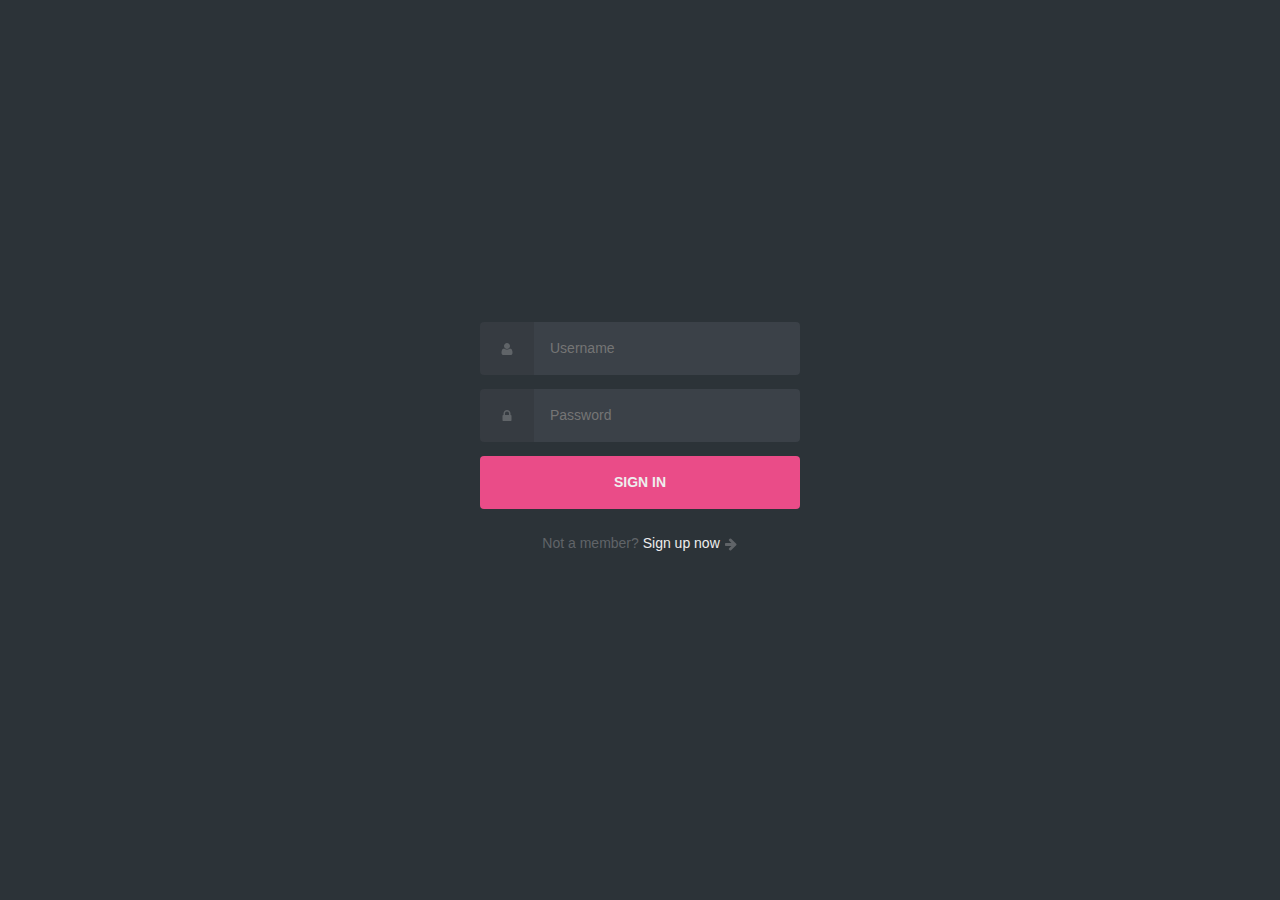
<file: login.html>
<!DOCTYPE html>
<html lang="en">
    <head>
        <title>LOGIN</title>
        <meta charset="UTF-8">
        <meta name="viewport" content="width=device-width, initial-scale=1">
        <link rel="stylesheet" href="login.css">
    </head>
    <body class="align">

        <div class="grid">
      
          <form action="index.html" method="POST" class="form login">
      
            <div class="form__field">
              <label for="login__username"><svg class="icon">
                  <use xlink:href="#icon-user"></use>
                </svg><span class="hidden">Username</span></label>
              <input id="login__username" type="text" name="username" class="form__input" placeholder="Username" required>
            </div>
      
            <div class="form__field">
              <label for="login__password"><svg class="icon">
                  <use xlink:href="#icon-lock"></use>
                </svg><span class="hidden">Password</span></label>
              <input id="login__password" type="password" name="password" class="form__input" placeholder="Password" required>
            </div>
      
            <div class="form__field">
              <input type="submit" value="Sign In">
            </div>
      
          </form>
      
          <p class="text--center">Not a member? <a href="#">Sign up now</a> <svg class="icon">
              <use xlink:href="#icon-arrow-right"></use>
            </svg></p>
      
        </div>
      
        <svg xmlns="http://www.w3.org/2000/svg" class="icons">
          <symbol id="icon-arrow-right" viewBox="0 0 1792 1792">
            <path d="M1600 960q0 54-37 91l-651 651q-39 37-91 37-51 0-90-37l-75-75q-38-38-38-91t38-91l293-293H245q-52 0-84.5-37.5T128 1024V896q0-53 32.5-90.5T245 768h704L656 474q-38-36-38-90t38-90l75-75q38-38 90-38 53 0 91 38l651 651q37 35 37 90z" />
          </symbol>
          <symbol id="icon-lock" viewBox="0 0 1792 1792">
            <path d="M640 768h512V576q0-106-75-181t-181-75-181 75-75 181v192zm832 96v576q0 40-28 68t-68 28H416q-40 0-68-28t-28-68V864q0-40 28-68t68-28h32V576q0-184 132-316t316-132 316 132 132 316v192h32q40 0 68 28t28 68z" />
          </symbol>
          <symbol id="icon-user" viewBox="0 0 1792 1792">
            <path d="M1600 1405q0 120-73 189.5t-194 69.5H459q-121 0-194-69.5T192 1405q0-53 3.5-103.5t14-109T236 1084t43-97.5 62-81 85.5-53.5T538 832q9 0 42 21.5t74.5 48 108 48T896 971t133.5-21.5 108-48 74.5-48 42-21.5q61 0 111.5 20t85.5 53.5 62 81 43 97.5 26.5 108.5 14 109 3.5 103.5zm-320-893q0 159-112.5 271.5T896 896 624.5 783.5 512 512t112.5-271.5T896 128t271.5 112.5T1280 512z" />
          </symbol>
        </svg>



    </script>
    <script type="text/javascript">
     function validate() {
         //Nếu không nhập gì mà nhấn đăng nhập thì sẽ báo lỗi
         if (username == "" && password == "") {
             swal("Bạn Chưa Nhập Thông Tin!", "Vui Lòng Kiểm Tra Lại", "warning");
             return false;
         }
         //Nếu không nhập tài khoản sẽ báo lỗi
         if (username == null || username == "") {
             swal("Bạn Chưa Nhập Tài Khoản", "Vui Lòng Kiểm Tra Tài Khoản", "error");
             return false;
         } 
         //Nếu không nhập mật khẩu sẽ báo lỗi
         if (password == null || password == "") {
             swal("Bạn Chưa Nhập Mật Khẩu", "Vui Lòng Kiểm Tra Mật Khẩu", "error");
             return false;
         }
        }
    </script>
        
      </body>
</html>
</file>
<file: Fonts/demo-files/demo.css>
body {
	font: normal 1em/1.5em Arial, Helvetica, sans-serif;
	max-width: 90%;
	margin: 30px auto 0;
}
h1, h3 {
	font-weight: normal;
}
h3 {
	font-size: 1.4;
	text-transform: uppercase;
	letter-spacing: 1px;
}

.icon-section {
	margin: 0 0 3em;
	clear: both;
	overflow: hidden;
}
.icon-container {
	width: 240px; 
	padding: .7em 0;
	float: left; 
	position: relative;
	text-align: left;
}
.icon-container [class^="ti-"], 
.icon-container [class*=" ti-"] {
	color: #000;
	position: absolute;
	margin-top: 3px;
	transition: .3s;
}
.icon-container:hover [class^="ti-"],
.icon-container:hover [class*=" ti-"] {
	font-size: 2.2em;
	margin-top: -5px;
}
.icon-container:hover .icon-name {
	color: #000;
}
.icon-name {
	color: #aaa;
	margin-left: 35px;
	font-size: .8em;
	transition: .3s;
}
.icon-container:hover .icon-name {
	margin-left: 45px;
}
</file>
<file: Fonts/themify-icons.css>
@font-face {
	font-family: 'themify';
	src:url('fonts/themify.eot?-fvbane');
	src:url('fonts/themify.eot?#iefix-fvbane') format('embedded-opentype'),
		url('fonts/themify.woff?-fvbane') format('woff'),
		url('fonts/themify.ttf?-fvbane') format('truetype'),
		url('fonts/themify.svg?-fvbane#themify') format('svg');
	font-weight: normal;
	font-style: normal;
}

[class^="ti-"], [class*=" ti-"] {
	font-family: 'themify';
	speak: none;
	font-style: normal;
	font-weight: normal;
	font-variant: normal;
	text-transform: none;
	line-height: 1;

	/* Better Font Rendering =========== */
	-webkit-font-smoothing: antialiased;
	-moz-osx-font-smoothing: grayscale;
}

.ti-wand:before {
	content: "\e600";
}
.ti-volume:before {
	content: "\e601";
}
.ti-user:before {
	content: "\e602";
}
.ti-unlock:before {
	content: "\e603";
}
.ti-unlink:before {
	content: "\e604";
}
.ti-trash:before {
	content: "\e605";
}
.ti-thought:before {
	content: "\e606";
}
.ti-target:before {
	content: "\e607";
}
.ti-tag:before {
	content: "\e608";
}
.ti-tablet:before {
	content: "\e609";
}
.ti-star:before {
	content: "\e60a";
}
.ti-spray:before {
	content: "\e60b";
}
.ti-signal:before {
	content: "\e60c";
}
.ti-shopping-cart:before {
	content: "\e60d";
}
.ti-shopping-cart-full:before {
	content: "\e60e";
}
.ti-settings:before {
	content: "\e60f";
}
.ti-search:before {
	content: "\e610";
}
.ti-zoom-in:before {
	content: "\e611";
}
.ti-zoom-out:before {
	content: "\e612";
}
.ti-cut:before {
	content: "\e613";
}
.ti-ruler:before {
	content: "\e614";
}
.ti-ruler-pencil:before {
	content: "\e615";
}
.ti-ruler-alt:before {
	content: "\e616";
}
.ti-bookmark:before {
	content: "\e617";
}
.ti-bookmark-alt:before {
	content: "\e618";
}
.ti-reload:before {
	content: "\e619";
}
.ti-plus:before {
	content: "\e61a";
}
.ti-pin:before {
	content: "\e61b";
}
.ti-pencil:before {
	content: "\e61c";
}
.ti-pencil-alt:before {
	content: "\e61d";
}
.ti-paint-roller:before {
	content: "\e61e";
}
.ti-paint-bucket:before {
	content: "\e61f";
}
.ti-na:before {
	content: "\e620";
}
.ti-mobile:before {
	content: "\e621";
}
.ti-minus:before {
	content: "\e622";
}
.ti-medall:before {
	content: "\e623";
}
.ti-medall-alt:before {
	content: "\e624";
}
.ti-marker:before {
	content: "\e625";
}
.ti-marker-alt:before {
	content: "\e626";
}
.ti-arrow-up:before {
	content: "\e627";
}
.ti-arrow-right:before {
	content: "\e628";
}
.ti-arrow-left:before {
	content: "\e629";
}
.ti-arrow-down:before {
	content: "\e62a";
}
.ti-lock:before {
	content: "\e62b";
}
.ti-location-arrow:before {
	content: "\e62c";
}
.ti-link:before {
	content: "\e62d";
}
.ti-layout:before {
	content: "\e62e";
}
.ti-layers:before {
	content: "\e62f";
}
.ti-layers-alt:before {
	content: "\e630";
}
.ti-key:before {
	content: "\e631";
}
.ti-import:before {
	content: "\e632";
}
.ti-image:before {
	content: "\e633";
}
.ti-heart:before {
	content: "\e634";
}
.ti-heart-broken:before {
	content: "\e635";
}
.ti-hand-stop:before {
	content: "\e636";
}
.ti-hand-open:before {
	content: "\e637";
}
.ti-hand-drag:before {
	content: "\e638";
}
.ti-folder:before {
	content: "\e639";
}
.ti-flag:before {
	content: "\e63a";
}
.ti-flag-alt:before {
	content: "\e63b";
}
.ti-flag-alt-2:before {
	content: "\e63c";
}
.ti-eye:before {
	content: "\e63d";
}
.ti-export:before {
	content: "\e63e";
}
.ti-exchange-vertical:before {
	content: "\e63f";
}
.ti-desktop:before {
	content: "\e640";
}
.ti-cup:before {
	content: "\e641";
}
.ti-crown:before {
	content: "\e642";
}
.ti-comments:before {
	content: "\e643";
}
.ti-comment:before {
	content: "\e644";
}
.ti-comment-alt:before {
	content: "\e645";
}
.ti-close:before {
	content: "\e646";
}
.ti-clip:before {
	content: "\e647";
}
.ti-angle-up:before {
	content: "\e648";
}
.ti-angle-right:before {
	content: "\e649";
}
.ti-angle-left:before {
	content: "\e64a";
}
.ti-angle-down:before {
	content: "\e64b";
}
.ti-check:before {
	content: "\e64c";
}
.ti-check-box:before {
	content: "\e64d";
}
.ti-camera:before {
	content: "\e64e";
}
.ti-announcement:before {
	content: "\e64f";
}
.ti-brush:before {
	content: "\e650";
}
.ti-briefcase:before {
	content: "\e651";
}
.ti-bolt:before {
	content: "\e652";
}
.ti-bolt-alt:before {
	content: "\e653";
}
.ti-blackboard:before {
	content: "\e654";
}
.ti-bag:before {
	content: "\e655";
}
.ti-move:before {
	content: "\e656";
}
.ti-arrows-vertical:before {
	content: "\e657";
}
.ti-arrows-horizontal:before {
	content: "\e658";
}
.ti-fullscreen:before {
	content: "\e659";
}
.ti-arrow-top-right:before {
	content: "\e65a";
}
.ti-arrow-top-left:before {
	content: "\e65b";
}
.ti-arrow-circle-up:before {
	content: "\e65c";
}
.ti-arrow-circle-right:before {
	content: "\e65d";
}
.ti-arrow-circle-left:before {
	content: "\e65e";
}
.ti-arrow-circle-down:before {
	content: "\e65f";
}
.ti-angle-double-up:before {
	content: "\e660";
}
.ti-angle-double-right:before {
	content: "\e661";
}
.ti-angle-double-left:before {
	content: "\e662";
}
.ti-angle-double-down:before {
	content: "\e663";
}
.ti-zip:before {
	content: "\e664";
}
.ti-world:before {
	content: "\e665";
}
.ti-wheelchair:before {
	content: "\e666";
}
.ti-view-list:before {
	content: "\e667";
}
.ti-view-list-alt:before {
	content: "\e668";
}
.ti-view-grid:before {
	content: "\e669";
}
.ti-uppercase:before {
	content: "\e66a";
}
.ti-upload:before {
	content: "\e66b";
}
.ti-underline:before {
	content: "\e66c";
}
.ti-truck:before {
	content: "\e66d";
}
.ti-timer:before {
	content: "\e66e";
}
.ti-ticket:before {
	content: "\e66f";
}
.ti-thumb-up:before {
	content: "\e670";
}
.ti-thumb-down:before {
	content: "\e671";
}
.ti-text:before {
	content: "\e672";
}
.ti-stats-up:before {
	content: "\e673";
}
.ti-stats-down:before {
	content: "\e674";
}
.ti-split-v:before {
	content: "\e675";
}
.ti-split-h:before {
	content: "\e676";
}
.ti-smallcap:before {
	content: "\e677";
}
.ti-shine:before {
	content: "\e678";
}
.ti-shift-right:before {
	content: "\e679";
}
.ti-shift-left:before {
	content: "\e67a";
}
.ti-shield:before {
	content: "\e67b";
}
.ti-notepad:before {
	content: "\e67c";
}
.ti-server:before {
	content: "\e67d";
}
.ti-quote-right:before {
	content: "\e67e";
}
.ti-quote-left:before {
	content: "\e67f";
}
.ti-pulse:before {
	content: "\e680";
}
.ti-printer:before {
	content: "\e681";
}
.ti-power-off:before {
	content: "\e682";
}
.ti-plug:before {
	content: "\e683";
}
.ti-pie-chart:before {
	content: "\e684";
}
.ti-paragraph:before {
	content: "\e685";
}
.ti-panel:before {
	content: "\e686";
}
.ti-package:before {
	content: "\e687";
}
.ti-music:before {
	content: "\e688";
}
.ti-music-alt:before {
	content: "\e689";
}
.ti-mouse:before {
	content: "\e68a";
}
.ti-mouse-alt:before {
	content: "\e68b";
}
.ti-money:before {
	content: "\e68c";
}
.ti-microphone:before {
	content: "\e68d";
}
.ti-menu:before {
	content: "\e68e";
}
.ti-menu-alt:before {
	content: "\e68f";
}
.ti-map:before {
	content: "\e690";
}
.ti-map-alt:before {
	content: "\e691";
}
.ti-loop:before {
	content: "\e692";
}
.ti-location-pin:before {
	content: "\e693";
}
.ti-list:before {
	content: "\e694";
}
.ti-light-bulb:before {
	content: "\e695";
}
.ti-Italic:before {
	content: "\e696";
}
.ti-info:before {
	content: "\e697";
}
.ti-infinite:before {
	content: "\e698";
}
.ti-id-badge:before {
	content: "\e699";
}
.ti-hummer:before {
	content: "\e69a";
}
.ti-home:before {
	content: "\e69b";
}
.ti-help:before {
	content: "\e69c";
}
.ti-headphone:before {
	content: "\e69d";
}
.ti-harddrives:before {
	content: "\e69e";
}
.ti-harddrive:before {
	content: "\e69f";
}
.ti-gift:before {
	content: "\e6a0";
}
.ti-game:before {
	content: "\e6a1";
}
.ti-filter:before {
	content: "\e6a2";
}
.ti-files:before {
	content: "\e6a3";
}
.ti-file:before {
	content: "\e6a4";
}
.ti-eraser:before {
	content: "\e6a5";
}
.ti-envelope:before {
	content: "\e6a6";
}
.ti-download:before {
	content: "\e6a7";
}
.ti-direction:before {
	content: "\e6a8";
}
.ti-direction-alt:before {
	content: "\e6a9";
}
.ti-dashboard:before {
	content: "\e6aa";
}
.ti-control-stop:before {
	content: "\e6ab";
}
.ti-control-shuffle:before {
	content: "\e6ac";
}
.ti-control-play:before {
	content: "\e6ad";
}
.ti-control-pause:before {
	content: "\e6ae";
}
.ti-control-forward:before {
	content: "\e6af";
}
.ti-control-backward:before {
	content: "\e6b0";
}
.ti-cloud:before {
	content: "\e6b1";
}
.ti-cloud-up:before {
	content: "\e6b2";
}
.ti-cloud-down:before {
	content: "\e6b3";
}
.ti-clipboard:before {
	content: "\e6b4";
}
.ti-car:before {
	content: "\e6b5";
}
.ti-calendar:before {
	content: "\e6b6";
}
.ti-book:before {
	content: "\e6b7";
}
.ti-bell:before {
	content: "\e6b8";
}
.ti-basketball:before {
	content: "\e6b9";
}
.ti-bar-chart:before {
	content: "\e6ba";
}
.ti-bar-chart-alt:before {
	content: "\e6bb";
}
.ti-back-right:before {
	content: "\e6bc";
}
.ti-back-left:before {
	content: "\e6bd";
}
.ti-arrows-corner:before {
	content: "\e6be";
}
.ti-archive:before {
	content: "\e6bf";
}
.ti-anchor:before {
	content: "\e6c0";
}
.ti-align-right:before {
	content: "\e6c1";
}
.ti-align-left:before {
	content: "\e6c2";
}
.ti-align-justify:before {
	content: "\e6c3";
}
.ti-align-center:before {
	content: "\e6c4";
}
.ti-alert:before {
	content: "\e6c5";
}
.ti-alarm-clock:before {
	content: "\e6c6";
}
.ti-agenda:before {
	content: "\e6c7";
}
.ti-write:before {
	content: "\e6c8";
}
.ti-window:before {
	content: "\e6c9";
}
.ti-widgetized:before {
	content: "\e6ca";
}
.ti-widget:before {
	content: "\e6cb";
}
.ti-widget-alt:before {
	content: "\e6cc";
}
.ti-wallet:before {
	content: "\e6cd";
}
.ti-video-clapper:before {
	content: "\e6ce";
}
.ti-video-camera:before {
	content: "\e6cf";
}
.ti-vector:before {
	content: "\e6d0";
}
.ti-themify-logo:before {
	content: "\e6d1";
}
.ti-themify-favicon:before {
	content: "\e6d2";
}
.ti-themify-favicon-alt:before {
	content: "\e6d3";
}
.ti-support:before {
	content: "\e6d4";
}
.ti-stamp:before {
	content: "\e6d5";
}
.ti-split-v-alt:before {
	content: "\e6d6";
}
.ti-slice:before {
	content: "\e6d7";
}
.ti-shortcode:before {
	content: "\e6d8";
}
.ti-shift-right-alt:before {
	content: "\e6d9";
}
.ti-shift-left-alt:before {
	content: "\e6da";
}
.ti-ruler-alt-2:before {
	content: "\e6db";
}
.ti-receipt:before {
	content: "\e6dc";
}
.ti-pin2:before {
	content: "\e6dd";
}
.ti-pin-alt:before {
	content: "\e6de";
}
.ti-pencil-alt2:before {
	content: "\e6df";
}
.ti-palette:before {
	content: "\e6e0";
}
.ti-more:before {
	content: "\e6e1";
}
.ti-more-alt:before {
	content: "\e6e2";
}
.ti-microphone-alt:before {
	content: "\e6e3";
}
.ti-magnet:before {
	content: "\e6e4";
}
.ti-line-double:before {
	content: "\e6e5";
}
.ti-line-dotted:before {
	content: "\e6e6";
}
.ti-line-dashed:before {
	content: "\e6e7";
}
.ti-layout-width-full:before {
	content: "\e6e8";
}
.ti-layout-width-default:before {
	content: "\e6e9";
}
.ti-layout-width-default-alt:before {
	content: "\e6ea";
}
.ti-layout-tab:before {
	content: "\e6eb";
}
.ti-layout-tab-window:before {
	content: "\e6ec";
}
.ti-layout-tab-v:before {
	content: "\e6ed";
}
.ti-layout-tab-min:before {
	content: "\e6ee";
}
.ti-layout-slider:before {
	content: "\e6ef";
}
.ti-layout-slider-alt:before {
	content: "\e6f0";
}
.ti-layout-sidebar-right:before {
	content: "\e6f1";
}
.ti-layout-sidebar-none:before {
	content: "\e6f2";
}
.ti-layout-sidebar-left:before {
	content: "\e6f3";
}
.ti-layout-placeholder:before {
	content: "\e6f4";
}
.ti-layout-menu:before {
	content: "\e6f5";
}
.ti-layout-menu-v:before {
	content: "\e6f6";
}
.ti-layout-menu-separated:before {
	content: "\e6f7";
}
.ti-layout-menu-full:before {
	content: "\e6f8";
}
.ti-layout-media-right-alt:before {
	content: "\e6f9";
}
.ti-layout-media-right:before {
	content: "\e6fa";
}
.ti-layout-media-overlay:before {
	content: "\e6fb";
}
.ti-layout-media-overlay-alt:before {
	content: "\e6fc";
}
.ti-layout-media-overlay-alt-2:before {
	content: "\e6fd";
}
.ti-layout-media-left-alt:before {
	content: "\e6fe";
}
.ti-layout-media-left:before {
	content: "\e6ff";
}
.ti-layout-media-center-alt:before {
	content: "\e700";
}
.ti-layout-media-center:before {
	content: "\e701";
}
.ti-layout-list-thumb:before {
	content: "\e702";
}
.ti-layout-list-thumb-alt:before {
	content: "\e703";
}
.ti-layout-list-post:before {
	content: "\e704";
}
.ti-layout-list-large-image:before {
	content: "\e705";
}
.ti-layout-line-solid:before {
	content: "\e706";
}
.ti-layout-grid4:before {
	content: "\e707";
}
.ti-layout-grid3:before {
	content: "\e708";
}
.ti-layout-grid2:before {
	content: "\e709";
}
.ti-layout-grid2-thumb:before {
	content: "\e70a";
}
.ti-layout-cta-right:before {
	content: "\e70b";
}
.ti-layout-cta-left:before {
	content: "\e70c";
}
.ti-layout-cta-center:before {
	content: "\e70d";
}
.ti-layout-cta-btn-right:before {
	content: "\e70e";
}
.ti-layout-cta-btn-left:before {
	content: "\e70f";
}
.ti-layout-column4:before {
	content: "\e710";
}
.ti-layout-column3:before {
	content: "\e711";
}
.ti-layout-column2:before {
	content: "\e712";
}
.ti-layout-accordion-separated:before {
	content: "\e713";
}
.ti-layout-accordion-merged:before {
	content: "\e714";
}
.ti-layout-accordion-list:before {
	content: "\e715";
}
.ti-ink-pen:before {
	content: "\e716";
}
.ti-info-alt:before {
	content: "\e717";
}
.ti-help-alt:before {
	content: "\e718";
}
.ti-headphone-alt:before {
	content: "\e719";
}
.ti-hand-point-up:before {
	content: "\e71a";
}
.ti-hand-point-right:before {
	content: "\e71b";
}
.ti-hand-point-left:before {
	content: "\e71c";
}
.ti-hand-point-down:before {
	content: "\e71d";
}
.ti-gallery:before {
	content: "\e71e";
}
.ti-face-smile:before {
	content: "\e71f";
}
.ti-face-sad:before {
	content: "\e720";
}
.ti-credit-card:before {
	content: "\e721";
}
.ti-control-skip-forward:before {
	content: "\e722";
}
.ti-control-skip-backward:before {
	content: "\e723";
}
.ti-control-record:before {
	content: "\e724";
}
.ti-control-eject:before {
	content: "\e725";
}
.ti-comments-smiley:before {
	content: "\e726";
}
.ti-brush-alt:before {
	content: "\e727";
}
.ti-youtube:before {
	content: "\e728";
}
.ti-vimeo:before {
	content: "\e729";
}
.ti-twitter:before {
	content: "\e72a";
}
.ti-time:before {
	content: "\e72b";
}
.ti-tumblr:before {
	content: "\e72c";
}
.ti-skype:before {
	content: "\e72d";
}
.ti-share:before {
	content: "\e72e";
}
.ti-share-alt:before {
	content: "\e72f";
}
.ti-rocket:before {
	content: "\e730";
}
.ti-pinterest:before {
	content: "\e731";
}
.ti-new-window:before {
	content: "\e732";
}
.ti-microsoft:before {
	content: "\e733";
}
.ti-list-ol:before {
	content: "\e734";
}
.ti-linkedin:before {
	content: "\e735";
}
.ti-layout-sidebar-2:before {
	content: "\e736";
}
.ti-layout-grid4-alt:before {
	content: "\e737";
}
.ti-layout-grid3-alt:before {
	content: "\e738";
}
.ti-layout-grid2-alt:before {
	content: "\e739";
}
.ti-layout-column4-alt:before {
	content: "\e73a";
}
.ti-layout-column3-alt:before {
	content: "\e73b";
}
.ti-layout-column2-alt:before {
	content: "\e73c";
}
.ti-instagram:before {
	content: "\e73d";
}
.ti-google:before {
	content: "\e73e";
}
.ti-github:before {
	content: "\e73f";
}
.ti-flickr:before {
	content: "\e740";
}
.ti-facebook:before {
	content: "\e741";
}
.ti-dropbox:before {
	content: "\e742";
}
.ti-dribbble:before {
	content: "\e743";
}
.ti-apple:before {
	content: "\e744";
}
.ti-android:before {
	content: "\e745";
}
.ti-save:before {
	content: "\e746";
}
.ti-save-alt:before {
	content: "\e747";
}
.ti-yahoo:before {
	content: "\e748";
}
.ti-wordpress:before {
	content: "\e749";
}
.ti-vimeo-alt:before {
	content: "\e74a";
}
.ti-twitter-alt:before {
	content: "\e74b";
}
.ti-tumblr-alt:before {
	content: "\e74c";
}
.ti-trello:before {
	content: "\e74d";
}
.ti-stack-overflow:before {
	content: "\e74e";
}
.ti-soundcloud:before {
	content: "\e74f";
}
.ti-sharethis:before {
	content: "\e750";
}
.ti-sharethis-alt:before {
	content: "\e751";
}
.ti-reddit:before {
	content: "\e752";
}
.ti-pinterest-alt:before {
	content: "\e753";
}
.ti-microsoft-alt:before {
	content: "\e754";
}
.ti-linux:before {
	content: "\e755";
}
.ti-jsfiddle:before {
	content: "\e756";
}
.ti-joomla:before {
	content: "\e757";
}
.ti-html5:before {
	content: "\e758";
}
.ti-flickr-alt:before {
	content: "\e759";
}
.ti-email:before {
	content: "\e75a";
}
.ti-drupal:before {
	content: "\e75b";
}
.ti-dropbox-alt:before {
	content: "\e75c";
}
.ti-css3:before {
	content: "\e75d";
}
.ti-rss:before {
	content: "\e75e";
}
.ti-rss-alt:before {
	content: "\e75f";
}
</file>
<file: Fonts/ie7/ie7.css>
.ti-wand {
	*zoom: expression(this.runtimeStyle['zoom'] = '1', this.innerHTML = '&#xe600;');
}
.ti-volume {
	*zoom: expression(this.runtimeStyle['zoom'] = '1', this.innerHTML = '&#xe601;');
}
.ti-user {
	*zoom: expression(this.runtimeStyle['zoom'] = '1', this.innerHTML = '&#xe602;');
}
.ti-unlock {
	*zoom: expression(this.runtimeStyle['zoom'] = '1', this.innerHTML = '&#xe603;');
}
.ti-unlink {
	*zoom: expression(this.runtimeStyle['zoom'] = '1', this.innerHTML = '&#xe604;');
}
.ti-trash {
	*zoom: expression(this.runtimeStyle['zoom'] = '1', this.innerHTML = '&#xe605;');
}
.ti-thought {
	*zoom: expression(this.runtimeStyle['zoom'] = '1', this.innerHTML = '&#xe606;');
}
.ti-target {
	*zoom: expression(this.runtimeStyle['zoom'] = '1', this.innerHTML = '&#xe607;');
}
.ti-tag {
	*zoom: expression(this.runtimeStyle['zoom'] = '1', this.innerHTML = '&#xe608;');
}
.ti-tablet {
	*zoom: expression(this.runtimeStyle['zoom'] = '1', this.innerHTML = '&#xe609;');
}
.ti-star {
	*zoom: expression(this.runtimeStyle['zoom'] = '1', this.innerHTML = '&#xe60a;');
}
.ti-spray {
	*zoom: expression(this.runtimeStyle['zoom'] = '1', this.innerHTML = '&#xe60b;');
}
.ti-signal {
	*zoom: expression(this.runtimeStyle['zoom'] = '1', this.innerHTML = '&#xe60c;');
}
.ti-shopping-cart {
	*zoom: expression(this.runtimeStyle['zoom'] = '1', this.innerHTML = '&#xe60d;');
}
.ti-shopping-cart-full {
	*zoom: expression(this.runtimeStyle['zoom'] = '1', this.innerHTML = '&#xe60e;');
}
.ti-settings {
	*zoom: expression(this.runtimeStyle['zoom'] = '1', this.innerHTML = '&#xe60f;');
}
.ti-search {
	*zoom: expression(this.runtimeStyle['zoom'] = '1', this.innerHTML = '&#xe610;');
}
.ti-zoom-in {
	*zoom: expression(this.runtimeStyle['zoom'] = '1', this.innerHTML = '&#xe611;');
}
.ti-zoom-out {
	*zoom: expression(this.runtimeStyle['zoom'] = '1', this.innerHTML = '&#xe612;');
}
.ti-cut {
	*zoom: expression(this.runtimeStyle['zoom'] = '1', this.innerHTML = '&#xe613;');
}
.ti-ruler {
	*zoom: expression(this.runtimeStyle['zoom'] = '1', this.innerHTML = '&#xe614;');
}
.ti-ruler-pencil {
	*zoom: expression(this.runtimeStyle['zoom'] = '1', this.innerHTML = '&#xe615;');
}
.ti-ruler-alt {
	*zoom: expression(this.runtimeStyle['zoom'] = '1', this.innerHTML = '&#xe616;');
}
.ti-bookmark {
	*zoom: expression(this.runtimeStyle['zoom'] = '1', this.innerHTML = '&#xe617;');
}
.ti-bookmark-alt {
	*zoom: expression(this.runtimeStyle['zoom'] = '1', this.innerHTML = '&#xe618;');
}
.ti-reload {
	*zoom: expression(this.runtimeStyle['zoom'] = '1', this.innerHTML = '&#xe619;');
}
.ti-plus {
	*zoom: expression(this.runtimeStyle['zoom'] = '1', this.innerHTML = '&#xe61a;');
}
.ti-pin {
	*zoom: expression(this.runtimeStyle['zoom'] = '1', this.innerHTML = '&#xe61b;');
}
.ti-pencil {
	*zoom: expression(this.runtimeStyle['zoom'] = '1', this.innerHTML = '&#xe61c;');
}
.ti-pencil-alt {
	*zoom: expression(this.runtimeStyle['zoom'] = '1', this.innerHTML = '&#xe61d;');
}
.ti-paint-roller {
	*zoom: expression(this.runtimeStyle['zoom'] = '1', this.innerHTML = '&#xe61e;');
}
.ti-paint-bucket {
	*zoom: expression(this.runtimeStyle['zoom'] = '1', this.innerHTML = '&#xe61f;');
}
.ti-na {
	*zoom: expression(this.runtimeStyle['zoom'] = '1', this.innerHTML = '&#xe620;');
}
.ti-mobile {
	*zoom: expression(this.runtimeStyle['zoom'] = '1', this.innerHTML = '&#xe621;');
}
.ti-minus {
	*zoom: expression(this.runtimeStyle['zoom'] = '1', this.innerHTML = '&#xe622;');
}
.ti-medall {
	*zoom: expression(this.runtimeStyle['zoom'] = '1', this.innerHTML = '&#xe623;');
}
.ti-medall-alt {
	*zoom: expression(this.runtimeStyle['zoom'] = '1', this.innerHTML = '&#xe624;');
}
.ti-marker {
	*zoom: expression(this.runtimeStyle['zoom'] = '1', this.innerHTML = '&#xe625;');
}
.ti-marker-alt {
	*zoom: expression(this.runtimeStyle['zoom'] = '1', this.innerHTML = '&#xe626;');
}
.ti-arrow-up {
	*zoom: expression(this.runtimeStyle['zoom'] = '1', this.innerHTML = '&#xe627;');
}
.ti-arrow-right {
	*zoom: expression(this.runtimeStyle['zoom'] = '1', this.innerHTML = '&#xe628;');
}
.ti-arrow-left {
	*zoom: expression(this.runtimeStyle['zoom'] = '1', this.innerHTML = '&#xe629;');
}
.ti-arrow-down {
	*zoom: expression(this.runtimeStyle['zoom'] = '1', this.innerHTML = '&#xe62a;');
}
.ti-lock {
	*zoom: expression(this.runtimeStyle['zoom'] = '1', this.innerHTML = '&#xe62b;');
}
.ti-location-arrow {
	*zoom: expression(this.runtimeStyle['zoom'] = '1', this.innerHTML = '&#xe62c;');
}
.ti-link {
	*zoom: expression(this.runtimeStyle['zoom'] = '1', this.innerHTML = '&#xe62d;');
}
.ti-layout {
	*zoom: expression(this.runtimeStyle['zoom'] = '1', this.innerHTML = '&#xe62e;');
}
.ti-layers {
	*zoom: expression(this.runtimeStyle['zoom'] = '1', this.innerHTML = '&#xe62f;');
}
.ti-layers-alt {
	*zoom: expression(this.runtimeStyle['zoom'] = '1', this.innerHTML = '&#xe630;');
}
.ti-key {
	*zoom: expression(this.runtimeStyle['zoom'] = '1', this.innerHTML = '&#xe631;');
}
.ti-import {
	*zoom: expression(this.runtimeStyle['zoom'] = '1', this.innerHTML = '&#xe632;');
}
.ti-image {
	*zoom: expression(this.runtimeStyle['zoom'] = '1', this.innerHTML = '&#xe633;');
}
.ti-heart {
	*zoom: expression(this.runtimeStyle['zoom'] = '1', this.innerHTML = '&#xe634;');
}
.ti-heart-broken {
	*zoom: expression(this.runtimeStyle['zoom'] = '1', this.innerHTML = '&#xe635;');
}
.ti-hand-stop {
	*zoom: expression(this.runtimeStyle['zoom'] = '1', this.innerHTML = '&#xe636;');
}
.ti-hand-open {
	*zoom: expression(this.runtimeStyle['zoom'] = '1', this.innerHTML = '&#xe637;');
}
.ti-hand-drag {
	*zoom: expression(this.runtimeStyle['zoom'] = '1', this.innerHTML = '&#xe638;');
}
.ti-folder {
	*zoom: expression(this.runtimeStyle['zoom'] = '1', this.innerHTML = '&#xe639;');
}
.ti-flag {
	*zoom: expression(this.runtimeStyle['zoom'] = '1', this.innerHTML = '&#xe63a;');
}
.ti-flag-alt {
	*zoom: expression(this.runtimeStyle['zoom'] = '1', this.innerHTML = '&#xe63b;');
}
.ti-flag-alt-2 {
	*zoom: expression(this.runtimeStyle['zoom'] = '1', this.innerHTML = '&#xe63c;');
}
.ti-eye {
	*zoom: expression(this.runtimeStyle['zoom'] = '1', this.innerHTML = '&#xe63d;');
}
.ti-export {
	*zoom: expression(this.runtimeStyle['zoom'] = '1', this.innerHTML = '&#xe63e;');
}
.ti-exchange-vertical {
	*zoom: expression(this.runtimeStyle['zoom'] = '1', this.innerHTML = '&#xe63f;');
}
.ti-desktop {
	*zoom: expression(this.runtimeStyle['zoom'] = '1', this.innerHTML = '&#xe640;');
}
.ti-cup {
	*zoom: expression(this.runtimeStyle['zoom'] = '1', this.innerHTML = '&#xe641;');
}
.ti-crown {
	*zoom: expression(this.runtimeStyle['zoom'] = '1', this.innerHTML = '&#xe642;');
}
.ti-comments {
	*zoom: expression(this.runtimeStyle['zoom'] = '1', this.innerHTML = '&#xe643;');
}
.ti-comment {
	*zoom: expression(this.runtimeStyle['zoom'] = '1', this.innerHTML = '&#xe644;');
}
.ti-comment-alt {
	*zoom: expression(this.runtimeStyle['zoom'] = '1', this.innerHTML = '&#xe645;');
}
.ti-close {
	*zoom: expression(this.runtimeStyle['zoom'] = '1', this.innerHTML = '&#xe646;');
}
.ti-clip {
	*zoom: expression(this.runtimeStyle['zoom'] = '1', this.innerHTML = '&#xe647;');
}
.ti-angle-up {
	*zoom: expression(this.runtimeStyle['zoom'] = '1', this.innerHTML = '&#xe648;');
}
.ti-angle-right {
	*zoom: expression(this.runtimeStyle['zoom'] = '1', this.innerHTML = '&#xe649;');
}
.ti-angle-left {
	*zoom: expression(this.runtimeStyle['zoom'] = '1', this.innerHTML = '&#xe64a;');
}
.ti-angle-down {
	*zoom: expression(this.runtimeStyle['zoom'] = '1', this.innerHTML = '&#xe64b;');
}
.ti-check {
	*zoom: expression(this.runtimeStyle['zoom'] = '1', this.innerHTML = '&#xe64c;');
}
.ti-check-box {
	*zoom: expression(this.runtimeStyle['zoom'] = '1', this.innerHTML = '&#xe64d;');
}
.ti-camera {
	*zoom: expression(this.runtimeStyle['zoom'] = '1', this.innerHTML = '&#xe64e;');
}
.ti-announcement {
	*zoom: expression(this.runtimeStyle['zoom'] = '1', this.innerHTML = '&#xe64f;');
}
.ti-brush {
	*zoom: expression(this.runtimeStyle['zoom'] = '1', this.innerHTML = '&#xe650;');
}
.ti-briefcase {
	*zoom: expression(this.runtimeStyle['zoom'] = '1', this.innerHTML = '&#xe651;');
}
.ti-bolt {
	*zoom: expression(this.runtimeStyle['zoom'] = '1', this.innerHTML = '&#xe652;');
}
.ti-bolt-alt {
	*zoom: expression(this.runtimeStyle['zoom'] = '1', this.innerHTML = '&#xe653;');
}
.ti-blackboard {
	*zoom: expression(this.runtimeStyle['zoom'] = '1', this.innerHTML = '&#xe654;');
}
.ti-bag {
	*zoom: expression(this.runtimeStyle['zoom'] = '1', this.innerHTML = '&#xe655;');
}
.ti-move {
	*zoom: expression(this.runtimeStyle['zoom'] = '1', this.innerHTML = '&#xe656;');
}
.ti-arrows-vertical {
	*zoom: expression(this.runtimeStyle['zoom'] = '1', this.innerHTML = '&#xe657;');
}
.ti-arrows-horizontal {
	*zoom: expression(this.runtimeStyle['zoom'] = '1', this.innerHTML = '&#xe658;');
}
.ti-fullscreen {
	*zoom: expression(this.runtimeStyle['zoom'] = '1', this.innerHTML = '&#xe659;');
}
.ti-arrow-top-right {
	*zoom: expression(this.runtimeStyle['zoom'] = '1', this.innerHTML = '&#xe65a;');
}
.ti-arrow-top-left {
	*zoom: expression(this.runtimeStyle['zoom'] = '1', this.innerHTML = '&#xe65b;');
}
.ti-arrow-circle-up {
	*zoom: expression(this.runtimeStyle['zoom'] = '1', this.innerHTML = '&#xe65c;');
}
.ti-arrow-circle-right {
	*zoom: expression(this.runtimeStyle['zoom'] = '1', this.innerHTML = '&#xe65d;');
}
.ti-arrow-circle-left {
	*zoom: expression(this.runtimeStyle['zoom'] = '1', this.innerHTML = '&#xe65e;');
}
.ti-arrow-circle-down {
	*zoom: expression(this.runtimeStyle['zoom'] = '1', this.innerHTML = '&#xe65f;');
}
.ti-angle-double-up {
	*zoom: expression(this.runtimeStyle['zoom'] = '1', this.innerHTML = '&#xe660;');
}
.ti-angle-double-right {
	*zoom: expression(this.runtimeStyle['zoom'] = '1', this.innerHTML = '&#xe661;');
}
.ti-angle-double-left {
	*zoom: expression(this.runtimeStyle['zoom'] = '1', this.innerHTML = '&#xe662;');
}
.ti-angle-double-down {
	*zoom: expression(this.runtimeStyle['zoom'] = '1', this.innerHTML = '&#xe663;');
}
.ti-zip {
	*zoom: expression(this.runtimeStyle['zoom'] = '1', this.innerHTML = '&#xe664;');
}
.ti-world {
	*zoom: expression(this.runtimeStyle['zoom'] = '1', this.innerHTML = '&#xe665;');
}
.ti-wheelchair {
	*zoom: expression(this.runtimeStyle['zoom'] = '1', this.innerHTML = '&#xe666;');
}
.ti-view-list {
	*zoom: expression(this.runtimeStyle['zoom'] = '1', this.innerHTML = '&#xe667;');
}
.ti-view-list-alt {
	*zoom: expression(this.runtimeStyle['zoom'] = '1', this.innerHTML = '&#xe668;');
}
.ti-view-grid {
	*zoom: expression(this.runtimeStyle['zoom'] = '1', this.innerHTML = '&#xe669;');
}
.ti-uppercase {
	*zoom: expression(this.runtimeStyle['zoom'] = '1', this.innerHTML = '&#xe66a;');
}
.ti-upload {
	*zoom: expression(this.runtimeStyle['zoom'] = '1', this.innerHTML = '&#xe66b;');
}
.ti-underline {
	*zoom: expression(this.runtimeStyle['zoom'] = '1', this.innerHTML = '&#xe66c;');
}
.ti-truck {
	*zoom: expression(this.runtimeStyle['zoom'] = '1', this.innerHTML = '&#xe66d;');
}
.ti-timer {
	*zoom: expression(this.runtimeStyle['zoom'] = '1', this.innerHTML = '&#xe66e;');
}
.ti-ticket {
	*zoom: expression(this.runtimeStyle['zoom'] = '1', this.innerHTML = '&#xe66f;');
}
.ti-thumb-up {
	*zoom: expression(this.runtimeStyle['zoom'] = '1', this.innerHTML = '&#xe670;');
}
.ti-thumb-down {
	*zoom: expression(this.runtimeStyle['zoom'] = '1', this.innerHTML = '&#xe671;');
}
.ti-text {
	*zoom: expression(this.runtimeStyle['zoom'] = '1', this.innerHTML = '&#xe672;');
}
.ti-stats-up {
	*zoom: expression(this.runtimeStyle['zoom'] = '1', this.innerHTML = '&#xe673;');
}
.ti-stats-down {
	*zoom: expression(this.runtimeStyle['zoom'] = '1', this.innerHTML = '&#xe674;');
}
.ti-split-v {
	*zoom: expression(this.runtimeStyle['zoom'] = '1', this.innerHTML = '&#xe675;');
}
.ti-split-h {
	*zoom: expression(this.runtimeStyle['zoom'] = '1', this.innerHTML = '&#xe676;');
}
.ti-smallcap {
	*zoom: expression(this.runtimeStyle['zoom'] = '1', this.innerHTML = '&#xe677;');
}
.ti-shine {
	*zoom: expression(this.runtimeStyle['zoom'] = '1', this.innerHTML = '&#xe678;');
}
.ti-shift-right {
	*zoom: expression(this.runtimeStyle['zoom'] = '1', this.innerHTML = '&#xe679;');
}
.ti-shift-left {
	*zoom: expression(this.runtimeStyle['zoom'] = '1', this.innerHTML = '&#xe67a;');
}
.ti-shield {
	*zoom: expression(this.runtimeStyle['zoom'] = '1', this.innerHTML = '&#xe67b;');
}
.ti-notepad {
	*zoom: expression(this.runtimeStyle['zoom'] = '1', this.innerHTML = '&#xe67c;');
}
.ti-server {
	*zoom: expression(this.runtimeStyle['zoom'] = '1', this.innerHTML = '&#xe67d;');
}
.ti-quote-right {
	*zoom: expression(this.runtimeStyle['zoom'] = '1', this.innerHTML = '&#xe67e;');
}
.ti-quote-left {
	*zoom: expression(this.runtimeStyle['zoom'] = '1', this.innerHTML = '&#xe67f;');
}
.ti-pulse {
	*zoom: expression(this.runtimeStyle['zoom'] = '1', this.innerHTML = '&#xe680;');
}
.ti-printer {
	*zoom: expression(this.runtimeStyle['zoom'] = '1', this.innerHTML = '&#xe681;');
}
.ti-power-off {
	*zoom: expression(this.runtimeStyle['zoom'] = '1', this.innerHTML = '&#xe682;');
}
.ti-plug {
	*zoom: expression(this.runtimeStyle['zoom'] = '1', this.innerHTML = '&#xe683;');
}
.ti-pie-chart {
	*zoom: expression(this.runtimeStyle['zoom'] = '1', this.innerHTML = '&#xe684;');
}
.ti-paragraph {
	*zoom: expression(this.runtimeStyle['zoom'] = '1', this.innerHTML = '&#xe685;');
}
.ti-panel {
	*zoom: expression(this.runtimeStyle['zoom'] = '1', this.innerHTML = '&#xe686;');
}
.ti-package {
	*zoom: expression(this.runtimeStyle['zoom'] = '1', this.innerHTML = '&#xe687;');
}
.ti-music {
	*zoom: expression(this.runtimeStyle['zoom'] = '1', this.innerHTML = '&#xe688;');
}
.ti-music-alt {
	*zoom: expression(this.runtimeStyle['zoom'] = '1', this.innerHTML = '&#xe689;');
}
.ti-mouse {
	*zoom: expression(this.runtimeStyle['zoom'] = '1', this.innerHTML = '&#xe68a;');
}
.ti-mouse-alt {
	*zoom: expression(this.runtimeStyle['zoom'] = '1', this.innerHTML = '&#xe68b;');
}
.ti-money {
	*zoom: expression(this.runtimeStyle['zoom'] = '1', this.innerHTML = '&#xe68c;');
}
.ti-microphone {
	*zoom: expression(this.runtimeStyle['zoom'] = '1', this.innerHTML = '&#xe68d;');
}
.ti-menu {
	*zoom: expression(this.runtimeStyle['zoom'] = '1', this.innerHTML = '&#xe68e;');
}
.ti-menu-alt {
	*zoom: expression(this.runtimeStyle['zoom'] = '1', this.innerHTML = '&#xe68f;');
}
.ti-map {
	*zoom: expression(this.runtimeStyle['zoom'] = '1', this.innerHTML = '&#xe690;');
}
.ti-map-alt {
	*zoom: expression(this.runtimeStyle['zoom'] = '1', this.innerHTML = '&#xe691;');
}
.ti-loop {
	*zoom: expression(this.runtimeStyle['zoom'] = '1', this.innerHTML = '&#xe692;');
}
.ti-location-pin {
	*zoom: expression(this.runtimeStyle['zoom'] = '1', this.innerHTML = '&#xe693;');
}
.ti-list {
	*zoom: expression(this.runtimeStyle['zoom'] = '1', this.innerHTML = '&#xe694;');
}
.ti-light-bulb {
	*zoom: expression(this.runtimeStyle['zoom'] = '1', this.innerHTML = '&#xe695;');
}
.ti-Italic {
	*zoom: expression(this.runtimeStyle['zoom'] = '1', this.innerHTML = '&#xe696;');
}
.ti-info {
	*zoom: expression(this.runtimeStyle['zoom'] = '1', this.innerHTML = '&#xe697;');
}
.ti-infinite {
	*zoom: expression(this.runtimeStyle['zoom'] = '1', this.innerHTML = '&#xe698;');
}
.ti-id-badge {
	*zoom: expression(this.runtimeStyle['zoom'] = '1', this.innerHTML = '&#xe699;');
}
.ti-hummer {
	*zoom: expression(this.runtimeStyle['zoom'] = '1', this.innerHTML = '&#xe69a;');
}
.ti-home {
	*zoom: expression(this.runtimeStyle['zoom'] = '1', this.innerHTML = '&#xe69b;');
}
.ti-help {
	*zoom: expression(this.runtimeStyle['zoom'] = '1', this.innerHTML = '&#xe69c;');
}
.ti-headphone {
	*zoom: expression(this.runtimeStyle['zoom'] = '1', this.innerHTML = '&#xe69d;');
}
.ti-harddrives {
	*zoom: expression(this.runtimeStyle['zoom'] = '1', this.innerHTML = '&#xe69e;');
}
.ti-harddrive {
	*zoom: expression(this.runtimeStyle['zoom'] = '1', this.innerHTML = '&#xe69f;');
}
.ti-gift {
	*zoom: expression(this.runtimeStyle['zoom'] = '1', this.innerHTML = '&#xe6a0;');
}
.ti-game {
	*zoom: expression(this.runtimeStyle['zoom'] = '1', this.innerHTML = '&#xe6a1;');
}
.ti-filter {
	*zoom: expression(this.runtimeStyle['zoom'] = '1', this.innerHTML = '&#xe6a2;');
}
.ti-files {
	*zoom: expression(this.runtimeStyle['zoom'] = '1', this.innerHTML = '&#xe6a3;');
}
.ti-file {
	*zoom: expression(this.runtimeStyle['zoom'] = '1', this.innerHTML = '&#xe6a4;');
}
.ti-eraser {
	*zoom: expression(this.runtimeStyle['zoom'] = '1', this.innerHTML = '&#xe6a5;');
}
.ti-envelope {
	*zoom: expression(this.runtimeStyle['zoom'] = '1', this.innerHTML = '&#xe6a6;');
}
.ti-download {
	*zoom: expression(this.runtimeStyle['zoom'] = '1', this.innerHTML = '&#xe6a7;');
}
.ti-direction {
	*zoom: expression(this.runtimeStyle['zoom'] = '1', this.innerHTML = '&#xe6a8;');
}
.ti-direction-alt {
	*zoom: expression(this.runtimeStyle['zoom'] = '1', this.innerHTML = '&#xe6a9;');
}
.ti-dashboard {
	*zoom: expression(this.runtimeStyle['zoom'] = '1', this.innerHTML = '&#xe6aa;');
}
.ti-control-stop {
	*zoom: expression(this.runtimeStyle['zoom'] = '1', this.innerHTML = '&#xe6ab;');
}
.ti-control-shuffle {
	*zoom: expression(this.runtimeStyle['zoom'] = '1', this.innerHTML = '&#xe6ac;');
}
.ti-control-play {
	*zoom: expression(this.runtimeStyle['zoom'] = '1', this.innerHTML = '&#xe6ad;');
}
.ti-control-pause {
	*zoom: expression(this.runtimeStyle['zoom'] = '1', this.innerHTML = '&#xe6ae;');
}
.ti-control-forward {
	*zoom: expression(this.runtimeStyle['zoom'] = '1', this.innerHTML = '&#xe6af;');
}
.ti-control-backward {
	*zoom: expression(this.runtimeStyle['zoom'] = '1', this.innerHTML = '&#xe6b0;');
}
.ti-cloud {
	*zoom: expression(this.runtimeStyle['zoom'] = '1', this.innerHTML = '&#xe6b1;');
}
.ti-cloud-up {
	*zoom: expression(this.runtimeStyle['zoom'] = '1', this.innerHTML = '&#xe6b2;');
}
.ti-cloud-down {
	*zoom: expression(this.runtimeStyle['zoom'] = '1', this.innerHTML = '&#xe6b3;');
}
.ti-clipboard {
	*zoom: expression(this.runtimeStyle['zoom'] = '1', this.innerHTML = '&#xe6b4;');
}
.ti-car {
	*zoom: expression(this.runtimeStyle['zoom'] = '1', this.innerHTML = '&#xe6b5;');
}
.ti-calendar {
	*zoom: expression(this.runtimeStyle['zoom'] = '1', this.innerHTML = '&#xe6b6;');
}
.ti-book {
	*zoom: expression(this.runtimeStyle['zoom'] = '1', this.innerHTML = '&#xe6b7;');
}
.ti-bell {
	*zoom: expression(this.runtimeStyle['zoom'] = '1', this.innerHTML = '&#xe6b8;');
}
.ti-basketball {
	*zoom: expression(this.runtimeStyle['zoom'] = '1', this.innerHTML = '&#xe6b9;');
}
.ti-bar-chart {
	*zoom: expression(this.runtimeStyle['zoom'] = '1', this.innerHTML = '&#xe6ba;');
}
.ti-bar-chart-alt {
	*zoom: expression(this.runtimeStyle['zoom'] = '1', this.innerHTML = '&#xe6bb;');
}
.ti-back-right {
	*zoom: expression(this.runtimeStyle['zoom'] = '1', this.innerHTML = '&#xe6bc;');
}
.ti-back-left {
	*zoom: expression(this.runtimeStyle['zoom'] = '1', this.innerHTML = '&#xe6bd;');
}
.ti-arrows-corner {
	*zoom: expression(this.runtimeStyle['zoom'] = '1', this.innerHTML = '&#xe6be;');
}
.ti-archive {
	*zoom: expression(this.runtimeStyle['zoom'] = '1', this.innerHTML = '&#xe6bf;');
}
.ti-anchor {
	*zoom: expression(this.runtimeStyle['zoom'] = '1', this.innerHTML = '&#xe6c0;');
}
.ti-align-right {
	*zoom: expression(this.runtimeStyle['zoom'] = '1', this.innerHTML = '&#xe6c1;');
}
.ti-align-left {
	*zoom: expression(this.runtimeStyle['zoom'] = '1', this.innerHTML = '&#xe6c2;');
}
.ti-align-justify {
	*zoom: expression(this.runtimeStyle['zoom'] = '1', this.innerHTML = '&#xe6c3;');
}
.ti-align-center {
	*zoom: expression(this.runtimeStyle['zoom'] = '1', this.innerHTML = '&#xe6c4;');
}
.ti-alert {
	*zoom: expression(this.runtimeStyle['zoom'] = '1', this.innerHTML = '&#xe6c5;');
}
.ti-alarm-clock {
	*zoom: expression(this.runtimeStyle['zoom'] = '1', this.innerHTML = '&#xe6c6;');
}
.ti-agenda {
	*zoom: expression(this.runtimeStyle['zoom'] = '1', this.innerHTML = '&#xe6c7;');
}
.ti-write {
	*zoom: expression(this.runtimeStyle['zoom'] = '1', this.innerHTML = '&#xe6c8;');
}
.ti-window {
	*zoom: expression(this.runtimeStyle['zoom'] = '1', this.innerHTML = '&#xe6c9;');
}
.ti-widgetized {
	*zoom: expression(this.runtimeStyle['zoom'] = '1', this.innerHTML = '&#xe6ca;');
}
.ti-widget {
	*zoom: expression(this.runtimeStyle['zoom'] = '1', this.innerHTML = '&#xe6cb;');
}
.ti-widget-alt {
	*zoom: expression(this.runtimeStyle['zoom'] = '1', this.innerHTML = '&#xe6cc;');
}
.ti-wallet {
	*zoom: expression(this.runtimeStyle['zoom'] = '1', this.innerHTML = '&#xe6cd;');
}
.ti-video-clapper {
	*zoom: expression(this.runtimeStyle['zoom'] = '1', this.innerHTML = '&#xe6ce;');
}
.ti-video-camera {
	*zoom: expression(this.runtimeStyle['zoom'] = '1', this.innerHTML = '&#xe6cf;');
}
.ti-vector {
	*zoom: expression(this.runtimeStyle['zoom'] = '1', this.innerHTML = '&#xe6d0;');
}
.ti-themify-logo {
	*zoom: expression(this.runtimeStyle['zoom'] = '1', this.innerHTML = '&#xe6d1;');
}
.ti-themify-favicon {
	*zoom: expression(this.runtimeStyle['zoom'] = '1', this.innerHTML = '&#xe6d2;');
}
.ti-themify-favicon-alt {
	*zoom: expression(this.runtimeStyle['zoom'] = '1', this.innerHTML = '&#xe6d3;');
}
.ti-support {
	*zoom: expression(this.runtimeStyle['zoom'] = '1', this.innerHTML = '&#xe6d4;');
}
.ti-stamp {
	*zoom: expression(this.runtimeStyle['zoom'] = '1', this.innerHTML = '&#xe6d5;');
}
.ti-split-v-alt {
	*zoom: expression(this.runtimeStyle['zoom'] = '1', this.innerHTML = '&#xe6d6;');
}
.ti-slice {
	*zoom: expression(this.runtimeStyle['zoom'] = '1', this.innerHTML = '&#xe6d7;');
}
.ti-shortcode {
	*zoom: expression(this.runtimeStyle['zoom'] = '1', this.innerHTML = '&#xe6d8;');
}
.ti-shift-right-alt {
	*zoom: expression(this.runtimeStyle['zoom'] = '1', this.innerHTML = '&#xe6d9;');
}
.ti-shift-left-alt {
	*zoom: expression(this.runtimeStyle['zoom'] = '1', this.innerHTML = '&#xe6da;');
}
.ti-ruler-alt-2 {
	*zoom: expression(this.runtimeStyle['zoom'] = '1', this.innerHTML = '&#xe6db;');
}
.ti-receipt {
	*zoom: expression(this.runtimeStyle['zoom'] = '1', this.innerHTML = '&#xe6dc;');
}
.ti-pin2 {
	*zoom: expression(this.runtimeStyle['zoom'] = '1', this.innerHTML = '&#xe6dd;');
}
.ti-pin-alt {
	*zoom: expression(this.runtimeStyle['zoom'] = '1', this.innerHTML = '&#xe6de;');
}
.ti-pencil-alt2 {
	*zoom: expression(this.runtimeStyle['zoom'] = '1', this.innerHTML = '&#xe6df;');
}
.ti-palette {
	*zoom: expression(this.runtimeStyle['zoom'] = '1', this.innerHTML = '&#xe6e0;');
}
.ti-more {
	*zoom: expression(this.runtimeStyle['zoom'] = '1', this.innerHTML = '&#xe6e1;');
}
.ti-more-alt {
	*zoom: expression(this.runtimeStyle['zoom'] = '1', this.innerHTML = '&#xe6e2;');
}
.ti-microphone-alt {
	*zoom: expression(this.runtimeStyle['zoom'] = '1', this.innerHTML = '&#xe6e3;');
}
.ti-magnet {
	*zoom: expression(this.runtimeStyle['zoom'] = '1', this.innerHTML = '&#xe6e4;');
}
.ti-line-double {
	*zoom: expression(this.runtimeStyle['zoom'] = '1', this.innerHTML = '&#xe6e5;');
}
.ti-line-dotted {
	*zoom: expression(this.runtimeStyle['zoom'] = '1', this.innerHTML = '&#xe6e6;');
}
.ti-line-dashed {
	*zoom: expression(this.runtimeStyle['zoom'] = '1', this.innerHTML = '&#xe6e7;');
}
.ti-layout-width-full {
	*zoom: expression(this.runtimeStyle['zoom'] = '1', this.innerHTML = '&#xe6e8;');
}
.ti-layout-width-default {
	*zoom: expression(this.runtimeStyle['zoom'] = '1', this.innerHTML = '&#xe6e9;');
}
.ti-layout-width-default-alt {
	*zoom: expression(this.runtimeStyle['zoom'] = '1', this.innerHTML = '&#xe6ea;');
}
.ti-layout-tab {
	*zoom: expression(this.runtimeStyle['zoom'] = '1', this.innerHTML = '&#xe6eb;');
}
.ti-layout-tab-window {
	*zoom: expression(this.runtimeStyle['zoom'] = '1', this.innerHTML = '&#xe6ec;');
}
.ti-layout-tab-v {
	*zoom: expression(this.runtimeStyle['zoom'] = '1', this.innerHTML = '&#xe6ed;');
}
.ti-layout-tab-min {
	*zoom: expression(this.runtimeStyle['zoom'] = '1', this.innerHTML = '&#xe6ee;');
}
.ti-layout-slider {
	*zoom: expression(this.runtimeStyle['zoom'] = '1', this.innerHTML = '&#xe6ef;');
}
.ti-layout-slider-alt {
	*zoom: expression(this.runtimeStyle['zoom'] = '1', this.innerHTML = '&#xe6f0;');
}
.ti-layout-sidebar-right {
	*zoom: expression(this.runtimeStyle['zoom'] = '1', this.innerHTML = '&#xe6f1;');
}
.ti-layout-sidebar-none {
	*zoom: expression(this.runtimeStyle['zoom'] = '1', this.innerHTML = '&#xe6f2;');
}
.ti-layout-sidebar-left {
	*zoom: expression(this.runtimeStyle['zoom'] = '1', this.innerHTML = '&#xe6f3;');
}
.ti-layout-placeholder {
	*zoom: expression(this.runtimeStyle['zoom'] = '1', this.innerHTML = '&#xe6f4;');
}
.ti-layout-menu {
	*zoom: expression(this.runtimeStyle['zoom'] = '1', this.innerHTML = '&#xe6f5;');
}
.ti-layout-menu-v {
	*zoom: expression(this.runtimeStyle['zoom'] = '1', this.innerHTML = '&#xe6f6;');
}
.ti-layout-menu-separated {
	*zoom: expression(this.runtimeStyle['zoom'] = '1', this.innerHTML = '&#xe6f7;');
}
.ti-layout-menu-full {
	*zoom: expression(this.runtimeStyle['zoom'] = '1', this.innerHTML = '&#xe6f8;');
}
.ti-layout-media-right-alt {
	*zoom: expression(this.runtimeStyle['zoom'] = '1', this.innerHTML = '&#xe6f9;');
}
.ti-layout-media-right {
	*zoom: expression(this.runtimeStyle['zoom'] = '1', this.innerHTML = '&#xe6fa;');
}
.ti-layout-media-overlay {
	*zoom: expression(this.runtimeStyle['zoom'] = '1', this.innerHTML = '&#xe6fb;');
}
.ti-layout-media-overlay-alt {
	*zoom: expression(this.runtimeStyle['zoom'] = '1', this.innerHTML = '&#xe6fc;');
}
.ti-layout-media-overlay-alt-2 {
	*zoom: expression(this.runtimeStyle['zoom'] = '1', this.innerHTML = '&#xe6fd;');
}
.ti-layout-media-left-alt {
	*zoom: expression(this.runtimeStyle['zoom'] = '1', this.innerHTML = '&#xe6fe;');
}
.ti-layout-media-left {
	*zoom: expression(this.runtimeStyle['zoom'] = '1', this.innerHTML = '&#xe6ff;');
}
.ti-layout-media-center-alt {
	*zoom: expression(this.runtimeStyle['zoom'] = '1', this.innerHTML = '&#xe700;');
}
.ti-layout-media-center {
	*zoom: expression(this.runtimeStyle['zoom'] = '1', this.innerHTML = '&#xe701;');
}
.ti-layout-list-thumb {
	*zoom: expression(this.runtimeStyle['zoom'] = '1', this.innerHTML = '&#xe702;');
}
.ti-layout-list-thumb-alt {
	*zoom: expression(this.runtimeStyle['zoom'] = '1', this.innerHTML = '&#xe703;');
}
.ti-layout-list-post {
	*zoom: expression(this.runtimeStyle['zoom'] = '1', this.innerHTML = '&#xe704;');
}
.ti-layout-list-large-image {
	*zoom: expression(this.runtimeStyle['zoom'] = '1', this.innerHTML = '&#xe705;');
}
.ti-layout-line-solid {
	*zoom: expression(this.runtimeStyle['zoom'] = '1', this.innerHTML = '&#xe706;');
}
.ti-layout-grid4 {
	*zoom: expression(this.runtimeStyle['zoom'] = '1', this.innerHTML = '&#xe707;');
}
.ti-layout-grid3 {
	*zoom: expression(this.runtimeStyle['zoom'] = '1', this.innerHTML = '&#xe708;');
}
.ti-layout-grid2 {
	*zoom: expression(this.runtimeStyle['zoom'] = '1', this.innerHTML = '&#xe709;');
}
.ti-layout-grid2-thumb {
	*zoom: expression(this.runtimeStyle['zoom'] = '1', this.innerHTML = '&#xe70a;');
}
.ti-layout-cta-right {
	*zoom: expression(this.runtimeStyle['zoom'] = '1', this.innerHTML = '&#xe70b;');
}
.ti-layout-cta-left {
	*zoom: expression(this.runtimeStyle['zoom'] = '1', this.innerHTML = '&#xe70c;');
}
.ti-layout-cta-center {
	*zoom: expression(this.runtimeStyle['zoom'] = '1', this.innerHTML = '&#xe70d;');
}
.ti-layout-cta-btn-right {
	*zoom: expression(this.runtimeStyle['zoom'] = '1', this.innerHTML = '&#xe70e;');
}
.ti-layout-cta-btn-left {
	*zoom: expression(this.runtimeStyle['zoom'] = '1', this.innerHTML = '&#xe70f;');
}
.ti-layout-column4 {
	*zoom: expression(this.runtimeStyle['zoom'] = '1', this.innerHTML = '&#xe710;');
}
.ti-layout-column3 {
	*zoom: expression(this.runtimeStyle['zoom'] = '1', this.innerHTML = '&#xe711;');
}
.ti-layout-column2 {
	*zoom: expression(this.runtimeStyle['zoom'] = '1', this.innerHTML = '&#xe712;');
}
.ti-layout-accordion-separated {
	*zoom: expression(this.runtimeStyle['zoom'] = '1', this.innerHTML = '&#xe713;');
}
.ti-layout-accordion-merged {
	*zoom: expression(this.runtimeStyle['zoom'] = '1', this.innerHTML = '&#xe714;');
}
.ti-layout-accordion-list {
	*zoom: expression(this.runtimeStyle['zoom'] = '1', this.innerHTML = '&#xe715;');
}
.ti-ink-pen {
	*zoom: expression(this.runtimeStyle['zoom'] = '1', this.innerHTML = '&#xe716;');
}
.ti-info-alt {
	*zoom: expression(this.runtimeStyle['zoom'] = '1', this.innerHTML = '&#xe717;');
}
.ti-help-alt {
	*zoom: expression(this.runtimeStyle['zoom'] = '1', this.innerHTML = '&#xe718;');
}
.ti-headphone-alt {
	*zoom: expression(this.runtimeStyle['zoom'] = '1', this.innerHTML = '&#xe719;');
}
.ti-hand-point-up {
	*zoom: expression(this.runtimeStyle['zoom'] = '1', this.innerHTML = '&#xe71a;');
}
.ti-hand-point-right {
	*zoom: expression(this.runtimeStyle['zoom'] = '1', this.innerHTML = '&#xe71b;');
}
.ti-hand-point-left {
	*zoom: expression(this.runtimeStyle['zoom'] = '1', this.innerHTML = '&#xe71c;');
}
.ti-hand-point-down {
	*zoom: expression(this.runtimeStyle['zoom'] = '1', this.innerHTML = '&#xe71d;');
}
.ti-gallery {
	*zoom: expression(this.runtimeStyle['zoom'] = '1', this.innerHTML = '&#xe71e;');
}
.ti-face-smile {
	*zoom: expression(this.runtimeStyle['zoom'] = '1', this.innerHTML = '&#xe71f;');
}
.ti-face-sad {
	*zoom: expression(this.runtimeStyle['zoom'] = '1', this.innerHTML = '&#xe720;');
}
.ti-credit-card {
	*zoom: expression(this.runtimeStyle['zoom'] = '1', this.innerHTML = '&#xe721;');
}
.ti-control-skip-forward {
	*zoom: expression(this.runtimeStyle['zoom'] = '1', this.innerHTML = '&#xe722;');
}
.ti-control-skip-backward {
	*zoom: expression(this.runtimeStyle['zoom'] = '1', this.innerHTML = '&#xe723;');
}
.ti-control-record {
	*zoom: expression(this.runtimeStyle['zoom'] = '1', this.innerHTML = '&#xe724;');
}
.ti-control-eject {
	*zoom: expression(this.runtimeStyle['zoom'] = '1', this.innerHTML = '&#xe725;');
}
.ti-comments-smiley {
	*zoom: expression(this.runtimeStyle['zoom'] = '1', this.innerHTML = '&#xe726;');
}
.ti-brush-alt {
	*zoom: expression(this.runtimeStyle['zoom'] = '1', this.innerHTML = '&#xe727;');
}
.ti-youtube {
	*zoom: expression(this.runtimeStyle['zoom'] = '1', this.innerHTML = '&#xe728;');
}
.ti-vimeo {
	*zoom: expression(this.runtimeStyle['zoom'] = '1', this.innerHTML = '&#xe729;');
}
.ti-twitter {
	*zoom: expression(this.runtimeStyle['zoom'] = '1', this.innerHTML = '&#xe72a;');
}
.ti-time {
	*zoom: expression(this.runtimeStyle['zoom'] = '1', this.innerHTML = '&#xe72b;');
}
.ti-tumblr {
	*zoom: expression(this.runtimeStyle['zoom'] = '1', this.innerHTML = '&#xe72c;');
}
.ti-skype {
	*zoom: expression(this.runtimeStyle['zoom'] = '1', this.innerHTML = '&#xe72d;');
}
.ti-share {
	*zoom: expression(this.runtimeStyle['zoom'] = '1', this.innerHTML = '&#xe72e;');
}
.ti-share-alt {
	*zoom: expression(this.runtimeStyle['zoom'] = '1', this.innerHTML = '&#xe72f;');
}
.ti-rocket {
	*zoom: expression(this.runtimeStyle['zoom'] = '1', this.innerHTML = '&#xe730;');
}
.ti-pinterest {
	*zoom: expression(this.runtimeStyle['zoom'] = '1', this.innerHTML = '&#xe731;');
}
.ti-new-window {
	*zoom: expression(this.runtimeStyle['zoom'] = '1', this.innerHTML = '&#xe732;');
}
.ti-microsoft {
	*zoom: expression(this.runtimeStyle['zoom'] = '1', this.innerHTML = '&#xe733;');
}
.ti-list-ol {
	*zoom: expression(this.runtimeStyle['zoom'] = '1', this.innerHTML = '&#xe734;');
}
.ti-linkedin {
	*zoom: expression(this.runtimeStyle['zoom'] = '1', this.innerHTML = '&#xe735;');
}
.ti-layout-sidebar-2 {
	*zoom: expression(this.runtimeStyle['zoom'] = '1', this.innerHTML = '&#xe736;');
}
.ti-layout-grid4-alt {
	*zoom: expression(this.runtimeStyle['zoom'] = '1', this.innerHTML = '&#xe737;');
}
.ti-layout-grid3-alt {
	*zoom: expression(this.runtimeStyle['zoom'] = '1', this.innerHTML = '&#xe738;');
}
.ti-layout-grid2-alt {
	*zoom: expression(this.runtimeStyle['zoom'] = '1', this.innerHTML = '&#xe739;');
}
.ti-layout-column4-alt {
	*zoom: expression(this.runtimeStyle['zoom'] = '1', this.innerHTML = '&#xe73a;');
}
.ti-layout-column3-alt {
	*zoom: expression(this.runtimeStyle['zoom'] = '1', this.innerHTML = '&#xe73b;');
}
.ti-layout-column2-alt {
	*zoom: expression(this.runtimeStyle['zoom'] = '1', this.innerHTML = '&#xe73c;');
}
.ti-instagram {
	*zoom: expression(this.runtimeStyle['zoom'] = '1', this.innerHTML = '&#xe73d;');
}
.ti-google {
	*zoom: expression(this.runtimeStyle['zoom'] = '1', this.innerHTML = '&#xe73e;');
}
.ti-github {
	*zoom: expression(this.runtimeStyle['zoom'] = '1', this.innerHTML = '&#xe73f;');
}
.ti-flickr {
	*zoom: expression(this.runtimeStyle['zoom'] = '1', this.innerHTML = '&#xe740;');
}
.ti-facebook {
	*zoom: expression(this.runtimeStyle['zoom'] = '1', this.innerHTML = '&#xe741;');
}
.ti-dropbox {
	*zoom: expression(this.runtimeStyle['zoom'] = '1', this.innerHTML = '&#xe742;');
}
.ti-dribbble {
	*zoom: expression(this.runtimeStyle['zoom'] = '1', this.innerHTML = '&#xe743;');
}
.ti-apple {
	*zoom: expression(this.runtimeStyle['zoom'] = '1', this.innerHTML = '&#xe744;');
}
.ti-android {
	*zoom: expression(this.runtimeStyle['zoom'] = '1', this.innerHTML = '&#xe745;');
}
.ti-save {
	*zoom: expression(this.runtimeStyle['zoom'] = '1', this.innerHTML = '&#xe746;');
}
.ti-save-alt {
	*zoom: expression(this.runtimeStyle['zoom'] = '1', this.innerHTML = '&#xe747;');
}
.ti-yahoo {
	*zoom: expression(this.runtimeStyle['zoom'] = '1', this.innerHTML = '&#xe748;');
}
.ti-wordpress {
	*zoom: expression(this.runtimeStyle['zoom'] = '1', this.innerHTML = '&#xe749;');
}
.ti-vimeo-alt {
	*zoom: expression(this.runtimeStyle['zoom'] = '1', this.innerHTML = '&#xe74a;');
}
.ti-twitter-alt {
	*zoom: expression(this.runtimeStyle['zoom'] = '1', this.innerHTML = '&#xe74b;');
}
.ti-tumblr-alt {
	*zoom: expression(this.runtimeStyle['zoom'] = '1', this.innerHTML = '&#xe74c;');
}
.ti-trello {
	*zoom: expression(this.runtimeStyle['zoom'] = '1', this.innerHTML = '&#xe74d;');
}
.ti-stack-overflow {
	*zoom: expression(this.runtimeStyle['zoom'] = '1', this.innerHTML = '&#xe74e;');
}
.ti-soundcloud {
	*zoom: expression(this.runtimeStyle['zoom'] = '1', this.innerHTML = '&#xe74f;');
}
.ti-sharethis {
	*zoom: expression(this.runtimeStyle['zoom'] = '1', this.innerHTML = '&#xe750;');
}
.ti-sharethis-alt {
	*zoom: expression(this.runtimeStyle['zoom'] = '1', this.innerHTML = '&#xe751;');
}
.ti-reddit {
	*zoom: expression(this.runtimeStyle['zoom'] = '1', this.innerHTML = '&#xe752;');
}
.ti-pinterest-alt {
	*zoom: expression(this.runtimeStyle['zoom'] = '1', this.innerHTML = '&#xe753;');
}
.ti-microsoft-alt {
	*zoom: expression(this.runtimeStyle['zoom'] = '1', this.innerHTML = '&#xe754;');
}
.ti-linux {
	*zoom: expression(this.runtimeStyle['zoom'] = '1', this.innerHTML = '&#xe755;');
}
.ti-jsfiddle {
	*zoom: expression(this.runtimeStyle['zoom'] = '1', this.innerHTML = '&#xe756;');
}
.ti-joomla {
	*zoom: expression(this.runtimeStyle['zoom'] = '1', this.innerHTML = '&#xe757;');
}
.ti-html5 {
	*zoom: expression(this.runtimeStyle['zoom'] = '1', this.innerHTML = '&#xe758;');
}
.ti-flickr-alt {
	*zoom: expression(this.runtimeStyle['zoom'] = '1', this.innerHTML = '&#xe759;');
}
.ti-email {
	*zoom: expression(this.runtimeStyle['zoom'] = '1', this.innerHTML = '&#xe75a;');
}
.ti-drupal {
	*zoom: expression(this.runtimeStyle['zoom'] = '1', this.innerHTML = '&#xe75b;');
}
.ti-dropbox-alt {
	*zoom: expression(this.runtimeStyle['zoom'] = '1', this.innerHTML = '&#xe75c;');
}
.ti-css3 {
	*zoom: expression(this.runtimeStyle['zoom'] = '1', this.innerHTML = '&#xe75d;');
}
.ti-rss {
	*zoom: expression(this.runtimeStyle['zoom'] = '1', this.innerHTML = '&#xe75e;');
}
.ti-rss-alt {
	*zoom: expression(this.runtimeStyle['zoom'] = '1', this.innerHTML = '&#xe75f;');
}
</file>
<file: login.css>
:root {
    --baseColor: #606468;
  }
  
  /* helpers/align.css */
  
  .align {
    display: grid;
    place-items: center;
  }
  
  .grid {
    inline-size: 90%;
    margin-inline: auto;
    max-inline-size: 20rem;
  }
  
  /* helpers/hidden.css */
  
  .hidden {
    border: 0;
    clip: rect(0 0 0 0);
    height: 1px;
    margin: -1px;
    overflow: hidden;
    padding: 0;
    position: absolute;
    width: 1px;
  }
  
  /* helpers/icon.css */
  
  :root {
    --iconFill: var(--baseColor);
  }
  
  .icons {
    display: none;
  }
  
  .icon {
    block-size: 1em;
    display: inline-block;
    fill: var(--iconFill);
    inline-size: 1em;
    vertical-align: middle;
  }
  
  /* layout/base.css */
  
  :root {
    --htmlFontSize: 100%;
  
    --bodyBackgroundColor: #2c3338;
    --bodyColor: var(--baseColor);
    --bodyFontFamily: "Open Sans";
    --bodyFontFamilyFallback: sans-serif;
    --bodyFontSize: 0.875rem;
    --bodyFontWeight: 400;
    --bodyLineHeight: 1.5;
  }
  
  * {
    box-sizing: inherit;
  }
  
  html {
    box-sizing: border-box;
    font-size: var(--htmlFontSize);
  }
  
  body {
    background-color: var(--bodyBackgroundColor);
    color: var(--bodyColor);
    font-family: var(--bodyFontFamily), var(--bodyFontFamilyFallback);
    font-size: var(--bodyFontSize);
    font-weight: var(--bodyFontWeight);
    line-height: var(--bodyLineHeight);
    margin: 0;
    min-block-size: 100vh;
  }
  
  /* modules/anchor.css */
  
  :root {
    --anchorColor: #eee;
  }
  
  a {
    color: var(--anchorColor);
    outline: 0;
    text-decoration: none;
  }
  
  a:focus,
  a:hover {
    text-decoration: underline;
  }
  
  /* modules/form.css */
  
  :root {
    --formGap: 0.875rem;
  }
  
  input {
    background-image: none;
    border: 0;
    color: inherit;
    font: inherit;
    margin: 0;
    outline: 0;
    padding: 0;
    transition: background-color 0.3s;
  }
  
  input[type="submit"] {
    cursor: pointer;
  }
  
  .form {
    display: grid;
    gap: var(--formGap);
  }
  
  .form input[type="password"],
  .form input[type="text"],
  .form input[type="submit"] {
    inline-size: 100%;
  }
  
  .form__field {
    display: flex;
  }
  
  .form__input {
    flex: 1;
  }
  
  /* modules/login.css */
  
  :root {
    --loginBorderRadus: 0.25rem;
    --loginColor: #eee;
  
    --loginInputBackgroundColor: #3b4148;
    --loginInputHoverBackgroundColor: #434a52;

    --loginLabelBackgroundColor: #363b41;
  
    --loginSubmitBackgroundColor: #ea4c88;
    --loginSubmitColor: #eee;
    --loginSubmitHoverBackgroundColor: #d44179;
  }

  .login {
    color: var(--loginColor);
  }
  
  .login label,
  .login input[type="text"],
  .login input[type="password"],
  .login input[type="submit"] {
    border-radius: var(--loginBorderRadus);
    padding: 1rem;
  }
  
  .login label {
    background-color: var(--loginLabelBackgroundColor);
    border-bottom-right-radius: 0;
    border-top-right-radius: 0;
    padding-inline: 1.25rem;
  }
  
  .login input[type="password"],
  .login input[type="text"] {
    background-color: var(--loginInputBackgroundColor);
    border-bottom-left-radius: 0;
    border-top-left-radius: 0;
  }
  
  .login input[type="password"]:focus,
  .login input[type="password"]:hover,
  .login input[type="text"]:focus,
  .login input[type="text"]:hover {
    background-color: var(--loginInputHoverBackgroundColor);
  }
  
  .login input[type="submit"] {
    background-color: var(--loginSubmitBackgroundColor);
    color: var(--loginSubmitColor);
    font-weight: 700;
    text-transform: uppercase;
  }
  
  .login input[type="submit"]:focus,
  .login input[type="submit"]:hover {
    background-color: var(--loginSubmitHoverBackgroundColor);
  }
  
  /* modules/text.css */
  
  p {
    margin-block: 1.5rem;
  }
  
  .text--center {
    text-align: center;
  }
</file>
